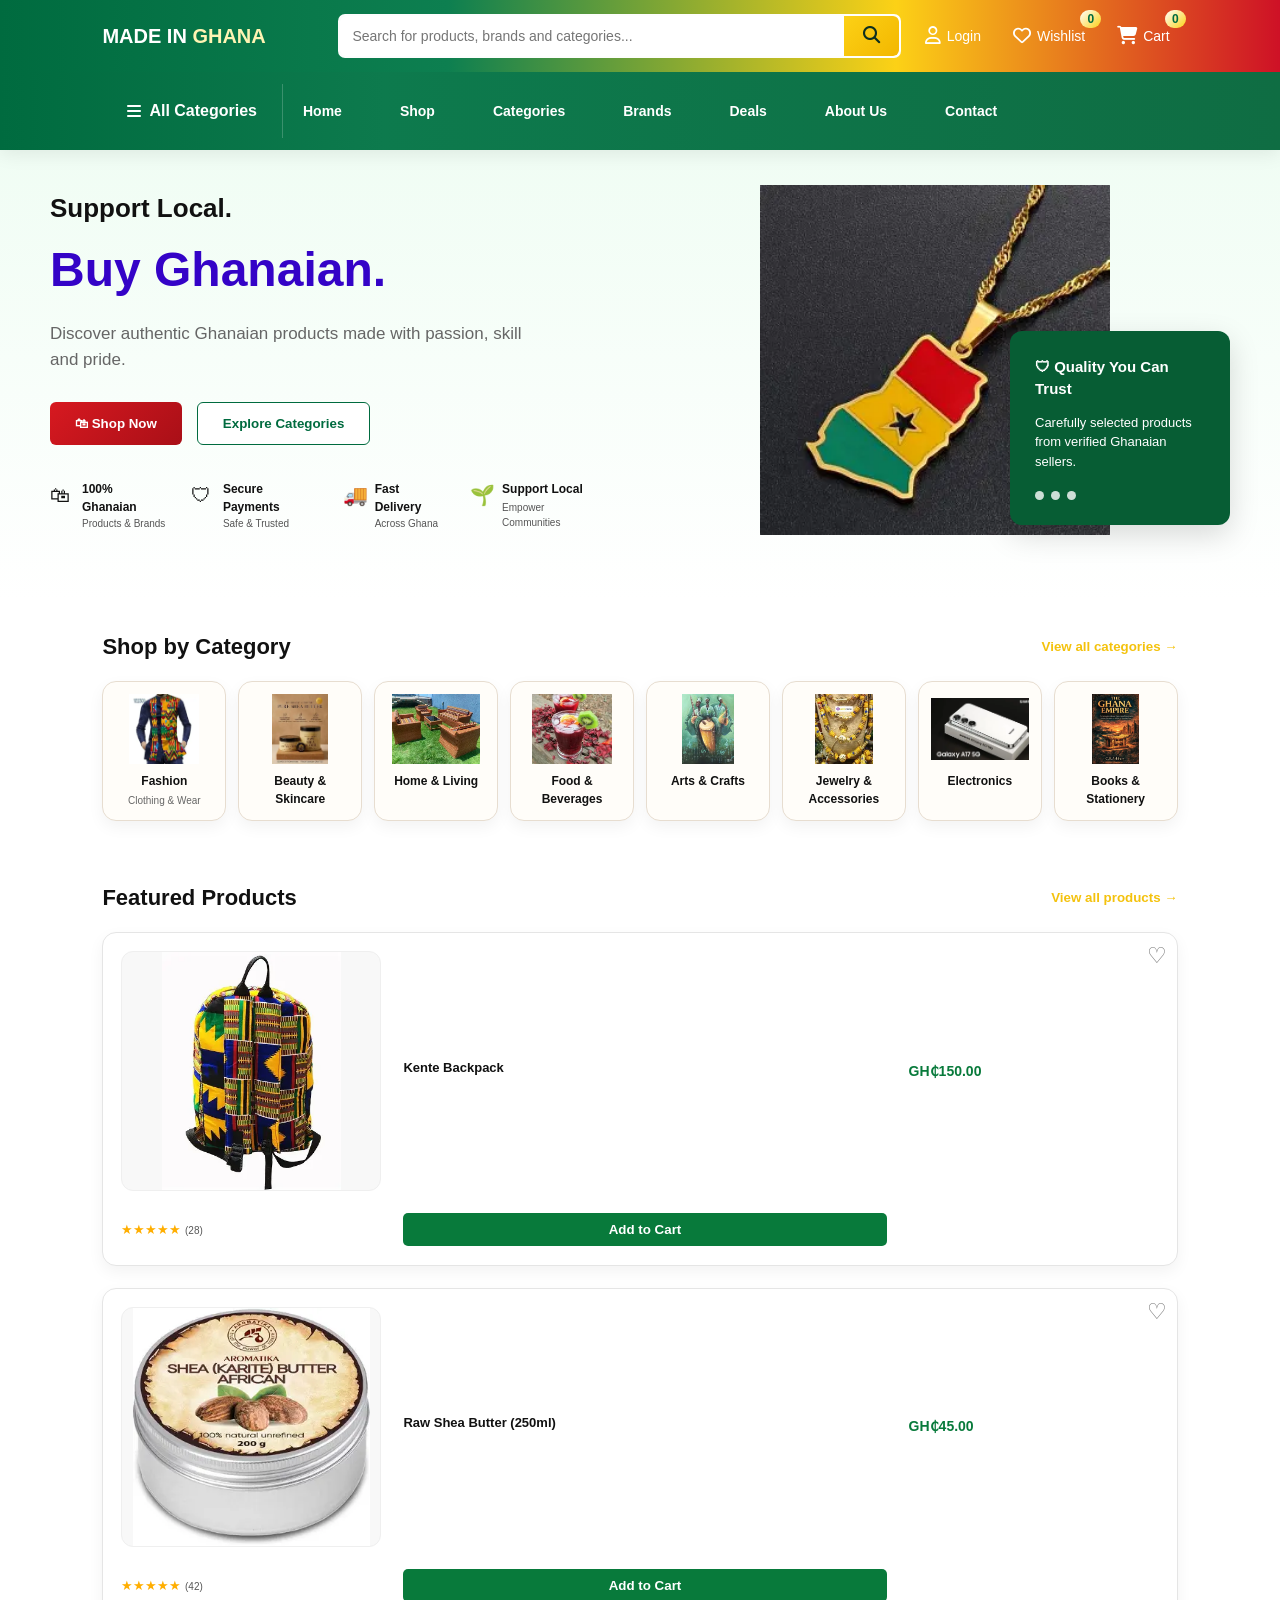
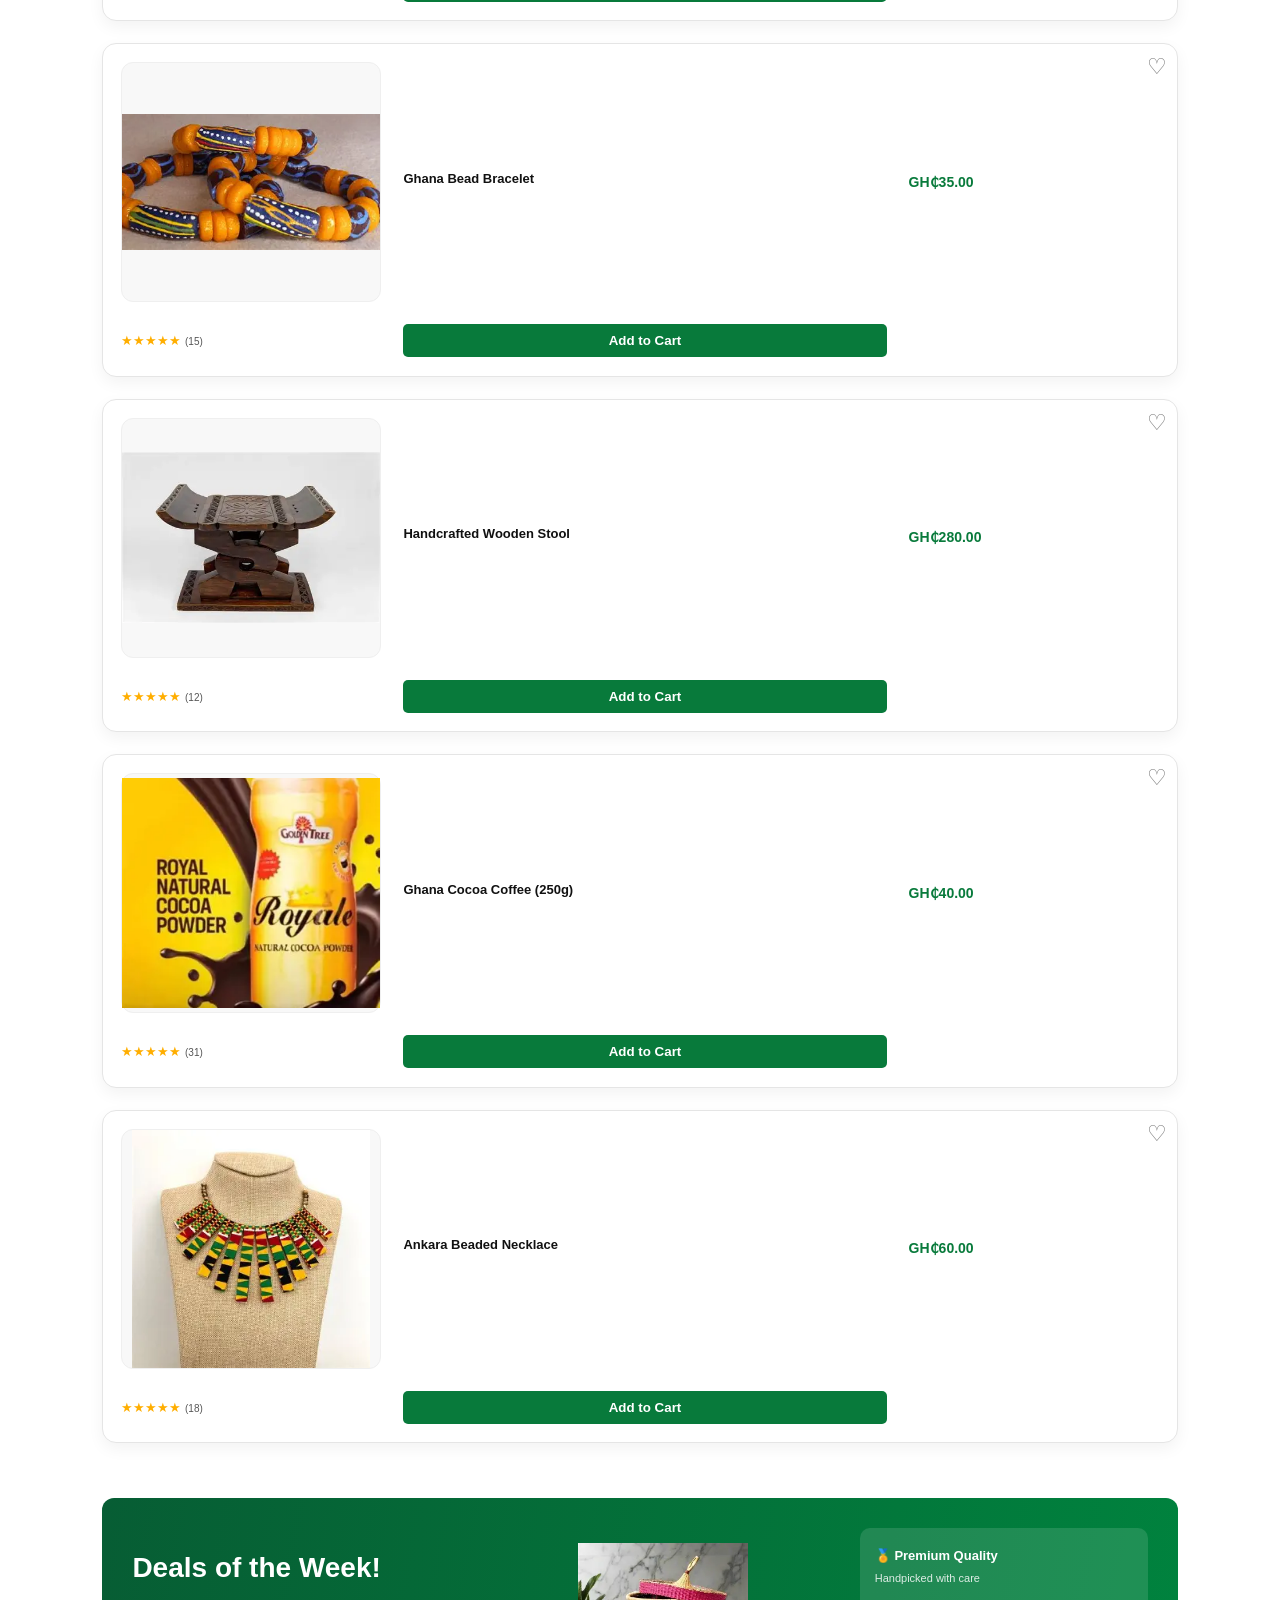
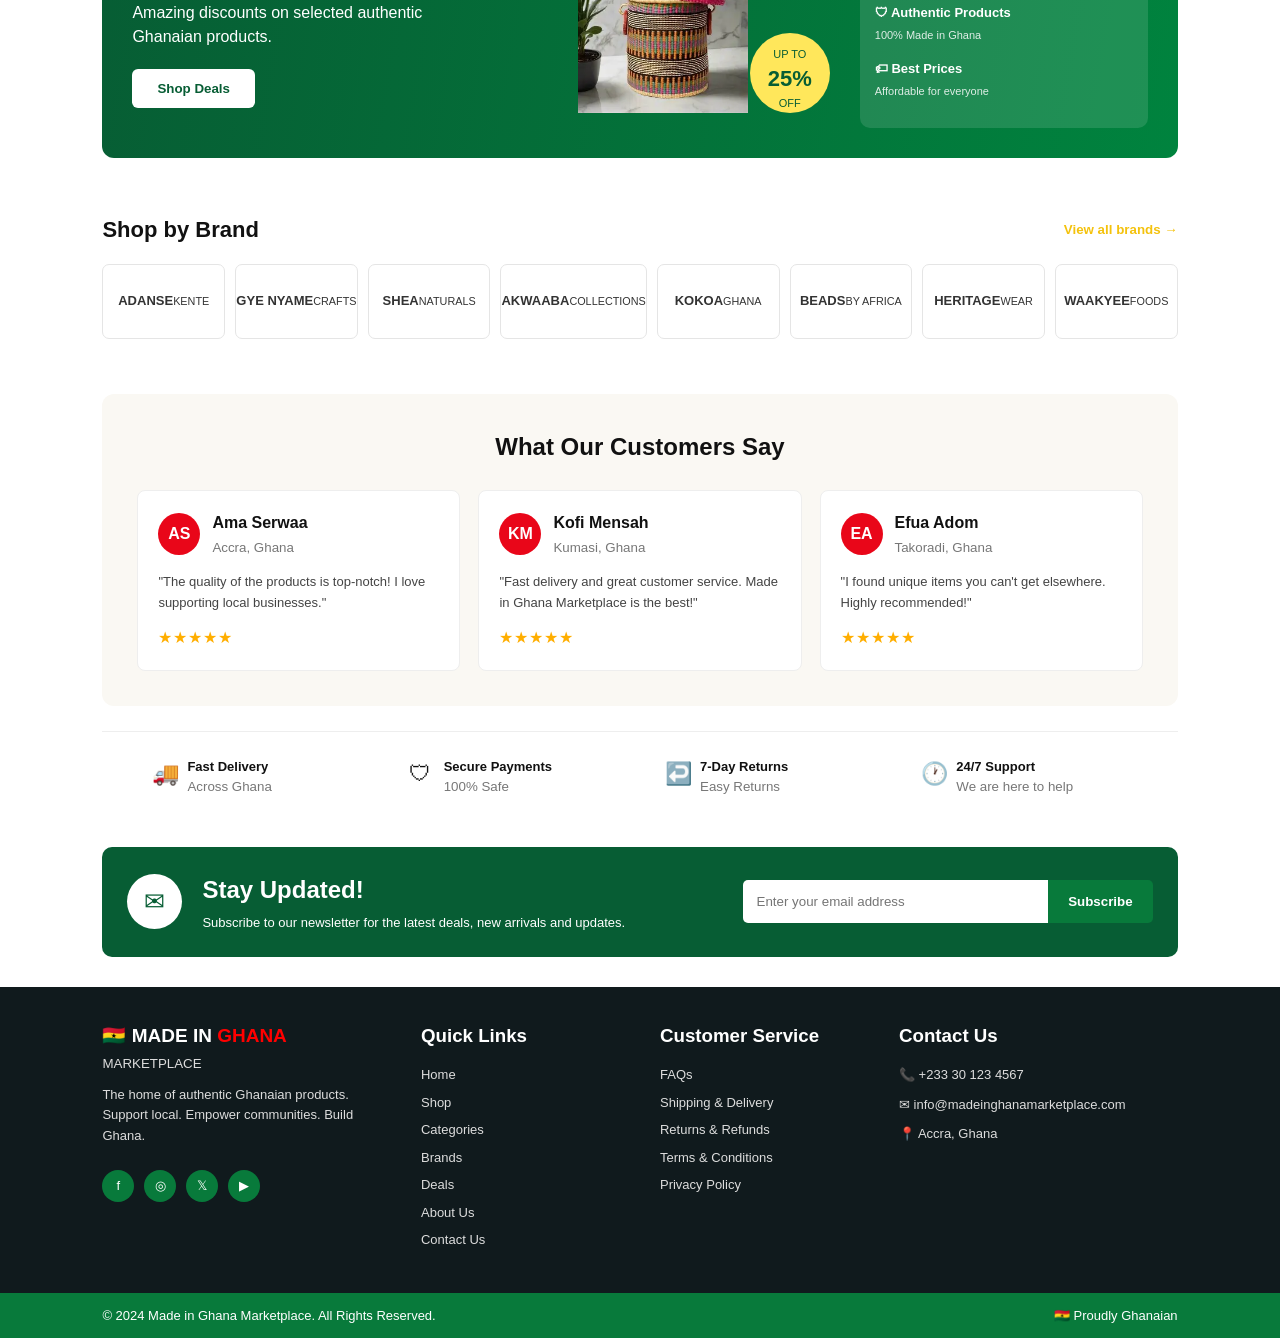
<file: index.html>
<!DOCTYPE html>
<html lang="en">
<head>
    <meta charset="UTF-8">
    <meta name="viewport" content="width=device-width, initial-scale=1.0">
    <title>Made in Ghana Marketplace</title>

    <link rel="stylesheet" href="style.css">

    <!-- Font Awesome -->
    <link rel="stylesheet"
        href="https://cdnjs.cloudflare.com/ajax/libs/font-awesome/6.5.2/css/all.min.css">

    <!-- Icons -->
    <a href="shop.html"></a>
          
</head>

<body>

    <!-- TOP NAVIGATION -->
    <header class="header">
        <div class="top-nav">

            <!-- LOGO -->
            <div class="logo">
                

                <div class="logo-text">
                    <h1>MADE IN <span>GHANA</span></h1>

                </div>
            </div>


            <!-- SEARCH BAR -->
            <div class="search-box">
                <input
                    type="text"
                    placeholder="Search for products, brands and categories..."
                >

                <button>
                    <i class="fa-solid fa-magnifying-glass"></i>
                </button>
            </div>


            <!-- RIGHT SIDE -->
            <div class="nav-actions">

                <a href="#">
                    <i class="fa-regular fa-user"></i>
                    <span>Login</span>
                </a>

                <a href="#" class="icon-link">
                    <i class="fa-regular fa-heart"></i>
                    <span>Wishlist</span>
                    <b>0</b>
                </a>

                <a href="cart.html" class="icon-link">
                    <i class="fa-solid fa-cart-shopping"></i>
                    <span>Cart</span>
                    <b>0</b>
                </a>

            </div>

        </div>


        <!-- GREEN NAVIGATION BAR -->
        <nav class="main-nav">

            <!-- ALL CATEGORIES -->
            <div class="categories">
                <i class="fa-solid fa-bars"></i>
                <span>All Categories</span>
            </div>


            <!-- MENU -->
            <ul class="nav-menu">

                <li>
                    <a href="index.html">Home</a>
                </li>

                <li>
                    <a href="shop.html">Shop</a>
                </li>

                <li>
                    <a href="categories.html">Categories</a>
                </li>

                <li>
                    <a href="brands.html">Brands</a>
                </li>

                <li>
                    <a href="deals.html">Deals</a>
                </li>

                <li>
                    <a href="about.html">About Us</a>
                </li>

                <li>
                    <a href="contact.html">Contact</a>
                </li>

            </ul>


            <!-- GHANA TEXT -->
            <div class="ghana-pride">
                <span></span>
                
            </div>

        </nav>

    </header>

    <script src="script.js"></script>

<!-- ================= HERO SECTION ================= -->
<section class="hero">
    <div class="hero-content">
        <h1>Support Local.</h1>
        <h2>Buy Ghanaian.</h2>

        <p>
            Discover authentic Ghanaian products made
            with passion, skill and pride.
        </p>

        <div class="hero-buttons">
            <button class="btn-primary" onclick="shopNow()">
                🛍 Shop Now
            </button>

            <button class="btn-secondary" onclick="exploreCategories()">
                Explore Categories
            </button>
        </div>

        <div class="trust-items">
            <div>
                <span>🛍</span>
                <strong>100% Ghanaian</strong>
                <small>Products & Brands</small>
            </div>

            <div>
                <span>🛡</span>
                <strong>Secure Payments</strong>
                <small>Safe & Trusted</small>
            </div>

            <div>
                <span>🚚</span>
                <strong>Fast Delivery</strong>
                <small>Across Ghana</small>
            </div>

            <div>
                <span>🌱</span>
                <strong>Support Local</strong>
                <small>Empower Communities</small>
            </div>
        </div>
    </div>

    <div class="hero-image">
        <img src="ghana n.webp" alt="Ghanaian Products">

        <div class="quality-box">
            <h3>🛡 Quality You Can Trust</h3>
            <p>
                Carefully selected products from
                verified Ghanaian sellers.
            </p>

            <div class="dots">
                <span></span>
                <span></span>
                <span></span>
            </div>
        </div>
    </div>
</section>


<!-- ================= CATEGORIES ================= -->
<section class="section">
    <div class="section-heading">
        <h2>Shop by Category</h2>

        <button onclick="viewCategories()">
            View all categories →
        </button>
    </div>

    <div class="category-grid">

        <div class="category-card" onclick="openCategory('Fashion')">
            <img src="kente cloth.webp" alt="Fashion">
            <h3>Fashion</h3>
            <p>Clothing & Wear</p>
        </div>

        <div class="category-card" onclick="openCategory('Beauty')">
            <img src="skin care.webp" alt="Beauty">
            <h3>Beauty & Skincare</h3>
        </div>

        <div class="category-card" onclick="openCategory('Home')">
            <img src="furniture.webp" alt="Home">
            <h3>Home & Living</h3>
        </div>

        <div class="category-card" onclick="openCategory('Food')">
            <img src="sobolo.webp" alt="Food">
            <h3>Food & Beverages</h3>
        </div>

        <div class="category-card" onclick="openCategory('Arts')">
            <img src="arts.webp" alt="Arts">
            <h3>Arts & Crafts</h3>
        </div>

        <div class="category-card" onclick="openCategory('Jewelry')">
            <img src="jewelery.webp" alt="Jewelry">
            <h3>Jewelry & Accessories</h3>
        </div>

        <div class="category-card" onclick="openCategory('Electronics')">
            <img src="samsung.webp" alt="Electronics">
            <h3>Electronics</h3>
        </div>

        <div class="category-card" onclick="openCategory('Books')">
            <img src="g stoy.webp" alt="Books">
            <h3>Books & Stationery</h3>
        </div>

    </div>
</section>


<!-- ================= FEATURED PRODUCTS ================= -->
<section class="section">
    <div class="section-heading">
        <h2>Featured Products</h2>

        <button onclick="viewProducts()">
            View all products →
        </button>
    </div>

    <div class="product-grid">

        <!-- Product 1 -->
        <div class="product-card">
            <button class="heart" onclick="addWishlist(this)">♡</button>

            <div class="product-image">
                <img src="kente bag.webp" alt="Kente Backpack">
            </div>

            <h3>Kente Backpack</h3>
            <p class="price">GH₵150.00</p>

            <div class="rating">
                ★★★★★ <span>(28)</span>
            </div>

            <button class="cart-btn" onclick="addToCart('Kente Backpack', 150)">
                Add to Cart
            </button>
        </div>


        <!-- Product 2 -->
        <div class="product-card">
            <button class="heart" onclick="addWishlist(this)">♡</button>

            <div class="product-image">
                <img src="shea butter.webp" alt="Raw Shea Butter">
            </div>

            <h3>Raw Shea Butter (250ml)</h3>
            <p class="price">GH₵45.00</p>

            <div class="rating">
                ★★★★★ <span>(42)</span>
            </div>

            <button class="cart-btn" onclick="addToCart('Raw Shea Butter', 45)">
                Add to Cart
            </button>
        </div>


        <!-- Product 3 -->
        <div class="product-card">
            <button class="heart" onclick="addWishlist(this)">♡</button>

            <div class="product-image">
                <img src="bracelets.webp" alt="Ghana Bead Bracelet">
            </div>

            <h3>Ghana Bead Bracelet</h3>
            <p class="price">GH₵35.00</p>

            <div class="rating">
                ★★★★★ <span>(15)</span>
            </div>

            <button class="cart-btn" onclick="addToCart('Ghana Bead Bracelet', 35)">
                Add to Cart
            </button>
        </div>


        <!-- Product 4 -->
        <div class="product-card">
            <button class="heart" onclick="addWishlist(this)">♡</button>

            <div class="product-image">
                <img src="stool.webp" alt="Wooden Stool">
            </div>

            <h3>Handcrafted Wooden Stool</h3>
            <p class="price">GH₵280.00</p>

            <div class="rating">
                ★★★★★ <span>(12)</span>
            </div>

            <button class="cart-btn" onclick="addToCart('Wooden Stool', 280)">
                Add to Cart
            </button>
        </div>


        <!-- Product 5 -->
        <div class="product-card">
            <button class="heart" onclick="addWishlist(this)">♡</button>

            <div class="product-image">
                <img src="cocoa.webp" alt="Ghana Cocoa Coffee">
            </div>

            <h3>Ghana Cocoa Coffee (250g)</h3>
            <p class="price">GH₵40.00</p>

            <div class="rating">
                ★★★★★ <span>(31)</span>
            </div>

            <button class="cart-btn" onclick="addToCart('Ghana Cocoa Coffee', 40)">
                Add to Cart
            </button>
        </div>


        <!-- Product 6 -->
        <div class="product-card">
            <button class="heart" onclick="addWishlist(this)">♡</button>

            <div class="product-image">
                <img src="an neck.webp" alt="Ankara Necklace">
            </div>

            <h3>Ankara Beaded Necklace</h3>
            <p class="price">GH₵60.00</p>

            <div class="rating">
                ★★★★★ <span>(18)</span>
            </div>

            <button class="cart-btn" onclick="addToCart('Ankara Necklace', 60)">
                Add to Cart
            </button>
        </div>

    </div>
</section>


<!-- ================= DEALS ================= -->
<section class="deals">
    <div class="deals-content">
        <h2>Deals of the Week!</h2>

        <p>
            Amazing discounts on selected
            authentic Ghanaian products.
        </p>

        <button onclick="shopDeals()">Shop Deals</button>
    </div>

    <div class="deal-product">
        <img src="basket.webp" alt="Ghanaian Basket">
        <span>UP TO<br><strong>25%</strong><br>OFF</span>
    </div>

    <div class="deal-benefits">
        <div>
            <b>🏅 Premium Quality</b>
            <p>Handpicked with care</p>
        </div>

        <div>
            <b>🛡 Authentic Products</b>
            <p>100% Made in Ghana</p>
        </div>

        <div>
            <b>🏷 Best Prices</b>
            <p>Affordable for everyone</p>
        </div>
    </div>
</section>


<!-- ================= BRANDS ================= -->
<section class="section">
    <div class="section-heading">
        <h2>Shop by Brand</h2>

        <button onclick="viewBrands()">
            View all brands →
        </button>
    </div>

    <div class="brands">

        <div>ADANSE<br><small>KENTE</small></div>

        <div>GYE NYAME<br><small>CRAFTS</small></div>

        <div>SHEA<br><small>NATURALS</small></div>

        <div>AKWAABA<br><small>COLLECTIONS</small></div>

        <div>KOKOA<br><small>GHANA</small></div>

        <div>BEADS<br><small>BY AFRICA</small></div>

        <div>HERITAGE<br><small>WEAR</small></div>

        <div>WAAKYEE<br><small>FOODS</small></div>

    </div>
</section>


<!-- ================= TESTIMONIALS ================= -->
<section class="testimonials">
    <h2>What Our Customers Say</h2>

    <div class="testimonial-grid">

        <div class="testimonial">
            <div class="customer">
                <div class="avatar">AS</div>

                <div>
                    <strong>Ama Serwaa</strong>
                    <small>Accra, Ghana</small>
                </div>
            </div>

            <p>
                "The quality of the products is top-notch!
                I love supporting local businesses."
            </p>

            <div class="stars">★★★★★</div>
        </div>


        <div class="testimonial">
            <div class="customer">
                <div class="avatar">KM</div>

                <div>
                    <strong>Kofi Mensah</strong>
                    <small>Kumasi, Ghana</small>
                </div>
            </div>

            <p>
                "Fast delivery and great customer service.
                Made in Ghana Marketplace is the best!"
            </p>

            <div class="stars">★★★★★</div>
        </div>


        <div class="testimonial">
            <div class="customer">
                <div class="avatar">EA</div>

                <div>
                    <strong>Efua Adom</strong>
                    <small>Takoradi, Ghana</small>
                </div>
            </div>

            <p>
                "I found unique items you can't get elsewhere.
                Highly recommended!"
            </p>

            <div class="stars">★★★★★</div>
        </div>

    </div>
</section>


<!-- ================= SERVICES ================= -->
<section class="services">

    <div>
        <span>🚚</span>
        <strong>Fast Delivery</strong>
        <small>Across Ghana</small>
    </div>

    <div>
        <span>🛡</span>
        <strong>Secure Payments</strong>
        <small>100% Safe</small>
    </div>

    <div>
        <span>↩️</span>
        <strong>7-Day Returns</strong>
        <small>Easy Returns</small>
    </div>

    <div>
        <span>🕐</span>
        <strong>24/7 Support</strong>
        <small>We are here to help</small>
    </div>

</section>


<!-- ================= NEWSLETTER ================= -->
<section class="newsletter">

    <div class="newsletter-icon">
        ✉
    </div>

    <div class="newsletter-text">
        <h2>Stay Updated!</h2>

        <p>
            Subscribe to our newsletter for the latest deals,
            new arrivals and updates.
        </p>
    </div>

    <form onsubmit="subscribe(event)">
        <input
            type="email"
            id="email"
            placeholder="Enter your email address"
            required
        >

        <button type="submit">Subscribe</button>
    </form>

</section>


<!-- ================= FOOTER ================= -->
<footer>

    <div class="footer-container">

        <div class="footer-about">
            <h2>🇬🇭 MADE IN <span>GHANA</span></h2>
            <small>MARKETPLACE</small>

            <p>
                The home of authentic Ghanaian products.
                Support local. Empower communities.
                Build Ghana.
            </p>

            <div class="socials">
                <a href="#">f</a>
                <a href="#">◎</a>
                <a href="#">𝕏</a>
                <a href="#">▶</a>
            </div>
        </div>


        <div>
            <h3>Quick Links</h3>
            <a href="#">Home</a>
            <a href="#">Shop</a>
            <a href="#">Categories</a>
            <a href="#">Brands</a>
            <a href="#">Deals</a>
            <a href="#">About Us</a>
            <a href="#">Contact Us</a>
        </div>


        <div>
            <h3>Customer Service</h3>
            <a href="#">FAQs</a>
            <a href="#">Shipping & Delivery</a>
            <a href="#">Returns & Refunds</a>
            <a href="#">Terms & Conditions</a>
            <a href="#">Privacy Policy</a>
        </div>


        <div>
            <h3>Contact Us</h3>
            <p>📞 +233 30 123 4567</p>
            <p>✉ info@madeinghanamarketplace.com</p>
            <p>📍 Accra, Ghana</p>
        </div>

    </div>

    <div class="copyright">
        © 2024 Made in Ghana Marketplace. All Rights Reserved.
        <span>🇬🇭 Proudly Ghanaian</span>
    </div>

</footer>
</file>
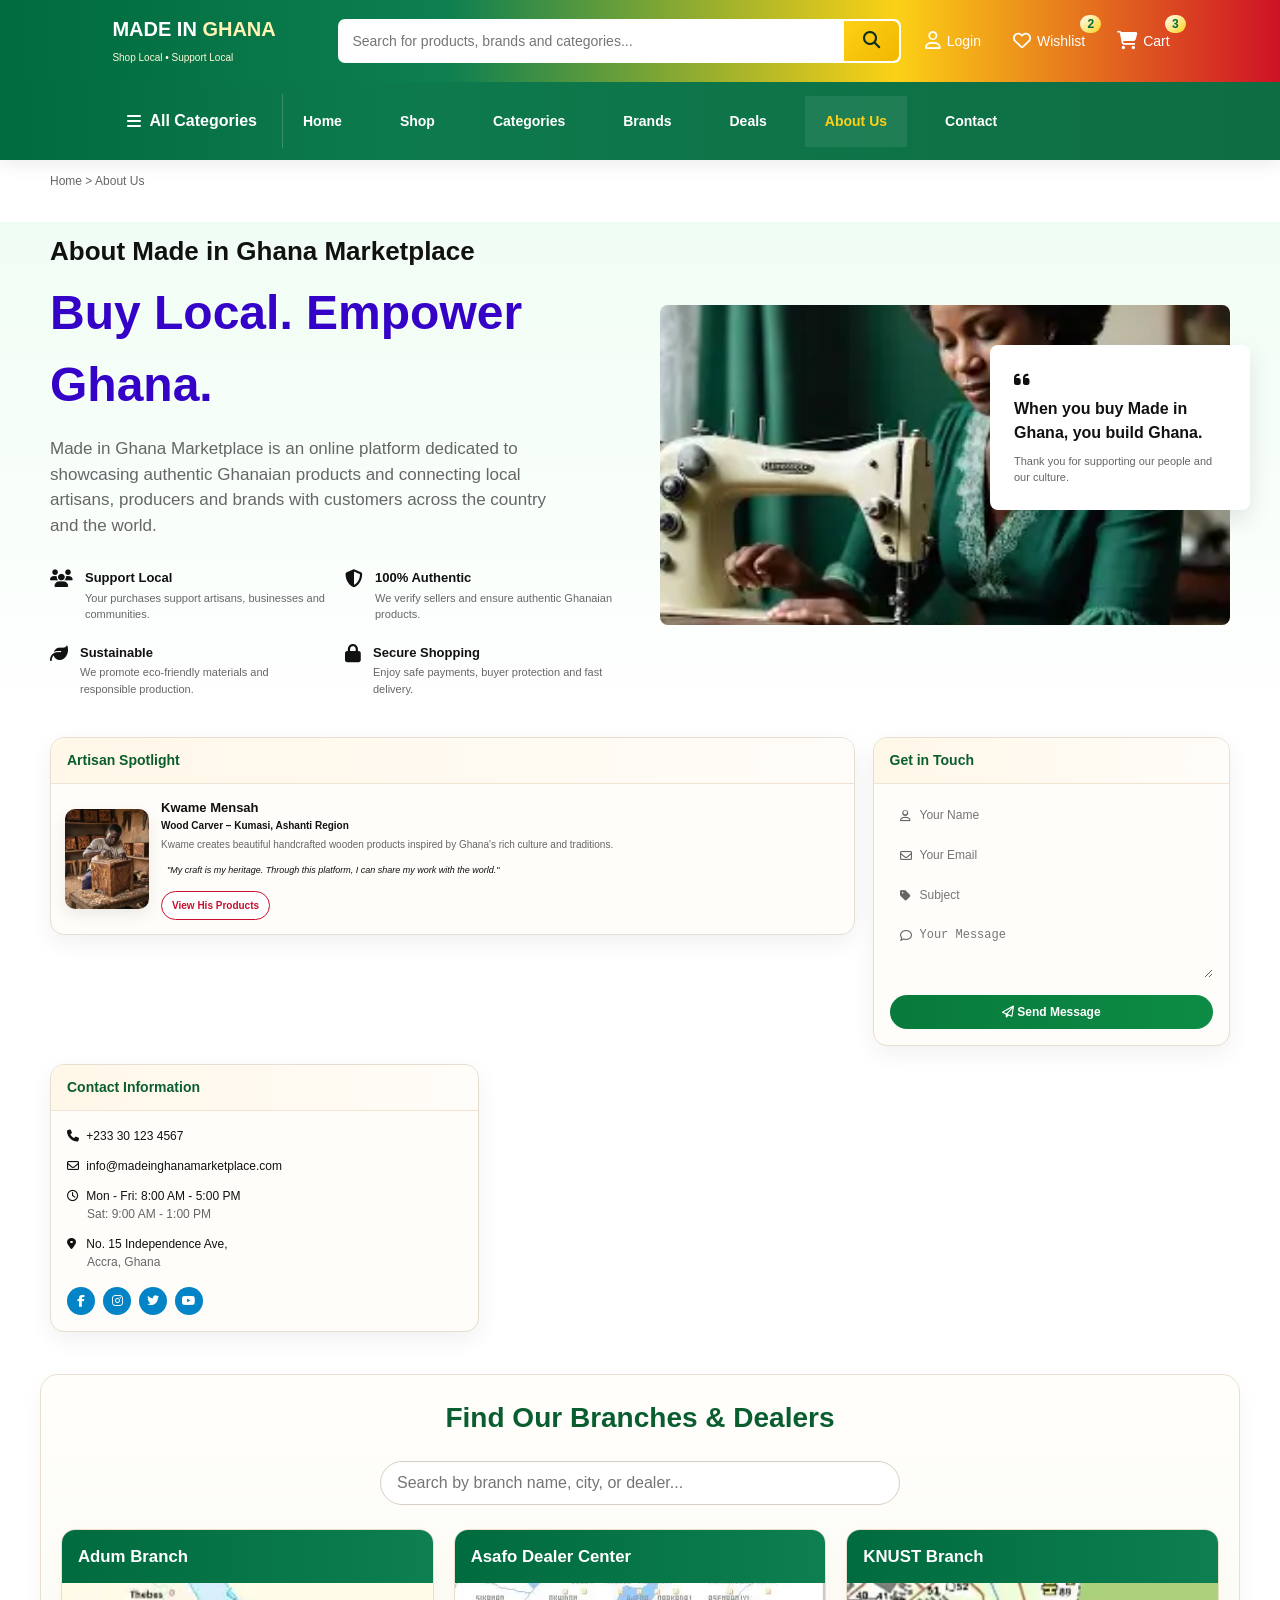
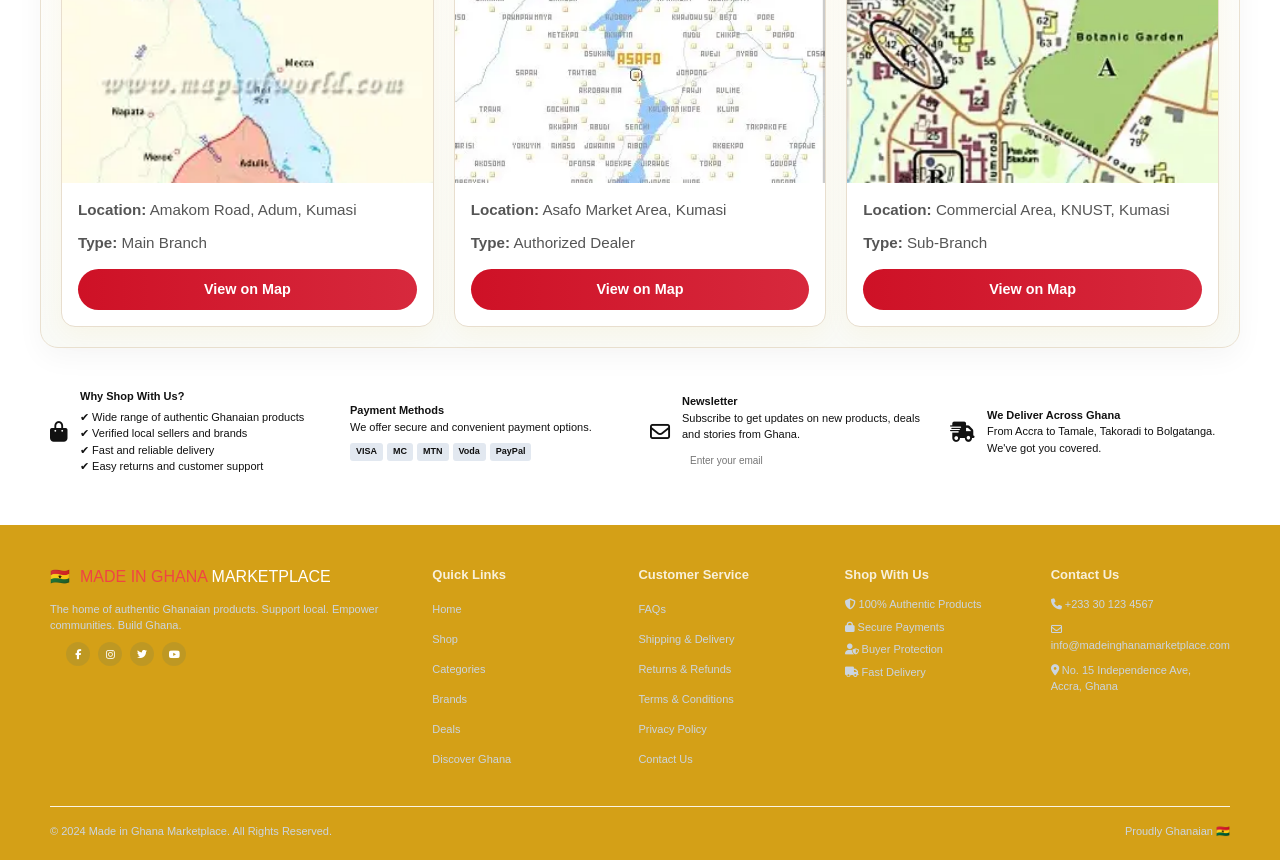
<file: about.html>
<!DOCTYPE html>
<html lang="en">
<head>
  <meta charset="UTF-8">
  <meta name="viewport" content="width=device-width, initial-scale=1.0">
  <title>About Us - Made in Ghana Marketplace</title>
  <link rel="stylesheet" href="style.css">
  <!-- Font Awesome for Icons -->
  <link rel="stylesheet" href="https://cdnjs.cloudflare.com/ajax/libs/font-awesome/6.4.0/css/all.min.css">
</head>
<body>

  <header class="header">
    <div class="top-nav">
      <div class="logo">
        <div class="logo-icon"></div>
        <div class="logo-text">
          <h1>MADE IN <span>GHANA</span></h1>
          <small>Shop Local • Support Local</small>
        </div>
      </div>

      <div class="search-box">
        <input type="text" placeholder="Search for products, brands and categories...">
        <button><i class="fa-solid fa-magnifying-glass"></i></button>
      </div>

      <div class="nav-actions">
        <a href="#"><i class="fa-regular fa-user"></i><span>Login</span></a>
        <a href="#" class="icon-link"><i class="fa-regular fa-heart"></i><span>Wishlist</span><b>2</b></a>
        <a href="cart.html" class="icon-link"><i class="fa-solid fa-cart-shopping"></i><span>Cart</span><b>3</b></a>
      </div>
    </div>

    <nav class="main-nav">
      <div class="categories">
        <i class="fa-solid fa-bars"></i>
        <span>All Categories</span>
      </div>

      <ul class="nav-menu">
        <li><a href="index.html">Home</a></li>
        <li><a href="shop.html">Shop</a></li>
        <li><a href="categories.html">Categories</a></li>
        <li><a href="brands.html">Brands</a></li>
        <li><a href="deals.html">Deals</a></li>
        <li><a href="about.html" class="active">About Us</a></li>
        <li><a href="contact.html">Contact</a></li>
      </ul>
    </nav>
  </header>

  <!-- Breadcrumb -->
  <div class="breadcrumb">
    <a href="#">Home</a> &gt; <span>About Us</span>
  </div>

  <!-- Hero Section -->
  <section class="hero">
    <div class="hero-content">
      <h1>About Made in Ghana Marketplace</h1>
      <h2 class="subheading">Buy Local. Empower Ghana.</h2>
      <p>Made in Ghana Marketplace is an online platform dedicated to showcasing authentic Ghanaian products and connecting local artisans, producers and brands with customers across the country and the world.</p>
      
      <div class="value-props">
        <div class="prop-item">
          <i class="fa-solid fa-users"></i>
          <div>
            <strong>Support Local</strong>
            <p>Your purchases support artisans, businesses and communities.</p>
          </div>
        </div>
        <div class="prop-item">
          <i class="fa-solid fa-shield-halved"></i>
          <div>
            <strong>100% Authentic</strong>
            <p>We verify sellers and ensure authentic Ghanaian products.</p>
          </div>
        </div>
        <div class="prop-item">
          <i class="fa-solid fa-leaf"></i>
          <div>
            <strong>Sustainable</strong>
            <p>We promote eco-friendly materials and responsible production.</p>
          </div>
        </div>
        <div class="prop-item">
          <i class="fa-solid fa-lock"></i>
          <div>
            <strong>Secure Shopping</strong>
            <p>Enjoy safe payments, buyer protection and fast delivery.</p>
          </div>
        </div>
      </div>
    </div>

    <div class="hero-image-container">
      <img src="seam.webp" alt="Tailor working on Ghanaian fabric">
      <div class="quote-card">
        <i class="fa-solid fa-quote-left quote-icon"></i>
        <h3>When you buy Made in Ghana, you build Ghana.</h3>
        <p>Thank you for supporting our people and our culture.</p>
      </div>
    </div>
  </section>

  <!-- Grid Section (Artisan, Form, Contact, Map) -->
  <section class="grid-container">
    <!-- Artisan Spotlight -->
    <div class="card spotlight-card">
      <div class="card-header">Artisan Spotlight</div>
      <div class="spotlight-body">
        <img src="carver.webp" alt="Kwame Mensah">
        <div class="spotlight-info">
          <h3>Kwame Mensah</h3>
          <p class="role">Wood Carver – Kumasi, Ashanti Region</p>
          <p class="description">Kwame creates beautiful handcrafted wooden products inspired by Ghana's rich culture and traditions.</p>
          <blockquote class="quote-box">
            "My craft is my heritage. Through this platform, I can share my work with the world."
          </blockquote>
          <a href="#" class="btn-outline">View His Products</a>
        </div>
      </div>
    </div>

    <!-- Get in Touch Form -->
    <div class="card">
      <div class="card-header">Get in Touch</div>
      <form class="contact-form">
        <div class="input-icon">
          <i class="fa-regular fa-user"></i>
          <input type="text" placeholder="Your Name" required>
        </div>
        <div class="input-icon">
          <i class="fa-regular fa-envelope"></i>
          <input type="email" placeholder="Your Email" required>
        </div>
        <div class="input-icon">
          <i class="fa-solid fa-tag"></i>
          <input type="text" placeholder="Subject" required>
        </div>
        <div class="input-icon textarea-icon">
          <i class="fa-regular fa-comment"></i>
          <textarea placeholder="Your Message" rows="3" required></textarea>
        </div>
        <button type="submit" class="btn-submit"><i class="fa-regular fa-paper-plane"></i> Send Message</button>
      </form>
    </div>

    <!-- Contact Information -->
    <div class="card">
      <div class="card-header">Contact Information</div>
      <div class="info-list">
        <p><i class="fa-solid fa-phone"></i> +233 30 123 4567</p>
        <p><i class="fa-regular fa-envelope"></i> info@madeinghanamarketplace.com</p>
        <p><i class="fa-regular fa-clock"></i> Mon - Fri: 8:00 AM - 5:00 PM<br><span class="indent">Sat: 9:00 AM - 1:00 PM</span></p>
        <p><i class="fa-solid fa-location-dot"></i> No. 15 Independence Ave,<br><span class="indent">Accra, Ghana</span></p>
      </div>
      <div class="social-links">
        <a href="#" class="social-btn facebook"><i class="fa-brands fa-facebook-f"></i></a>
        <a href="#" class="social-btn instagram"><i class="fa-brands fa-instagram"></i></a>
        <a href="#" class="social-btn twitter"><i class="fa-brands fa-twitter"></i></a>
        <a href="#" class="social-btn youtube"><i class="fa-brands fa-youtube"></i></a>
      </div>
    </div>
  </section>

  <section class="branches-section">
  <h2>Find Our Branches & Dealers</h2>
  
  <!-- Search and Filter Bar -->
  <div class="search-container">
    <input type="text" id="searchInput" placeholder="Search by branch name, city, or dealer..." onkeyup="filterBranches()">
  </div>

  <!-- Cards Grid -->
  <div class="branches-grid" id="branchesGrid">
    
    <!-- Branch 1 -->
    <div class="card" data-name="adum branch kumasi central">
      <div class="card-header">Adum Branch</div>
      <div class="map-placeholder">
        <img src="adum map.webp" alt="Adum Branch Office" class="map-img">
      </div>
      <div class="card-body">
        <p class="branch-address"><strong>Location:</strong> Amakom Road, Adum, Kumasi</p>
        <p class="branch-type"><strong>Type:</strong> Main Branch</p>
        <a href="https://maps.google.com/?q=Adum,+Kumasi" target="_blank" class="direction-btn">View on Map</a>
      </div>
    </div>

    <!-- Branch 2 -->
    <div class="card" data-name="asafo dealer kumasi market">
      <div class="card-header">Asafo Dealer Center</div>
      <div class="map-placeholder">
        <img src="asafo map.webp" alt="Asafo Branch Office" class="map-img">
      </div>
      <div class="card-body">
        <p class="branch-address"><strong>Location:</strong> Asafo Market Area, Kumasi</p>
        <p class="branch-type"><strong>Type:</strong> Authorized Dealer</p>
        <a href="https://maps.google.com/?q=Asafo,+Kumasi" target="_blank" class="direction-btn">View on Map</a>
      </div>
    </div>

    <!-- Branch 3 -->
    <div class="card" data-name="knust branch university campus">
      <div class="card-header">KNUST Branch</div>
      <div class="map-placeholder">
        <img src="kn maop.webp" alt="KNUST Branch Office" class="map-img">
      </div>
      <div class="card-body">
        <p class="branch-address"><strong>Location:</strong> Commercial Area, KNUST, Kumasi</p>
        <p class="branch-type"><strong>Type:</strong> Sub-Branch</p>
        <a href="https://maps.google.com/?q=KNUST,+Kumasi" target="_blank" class="direction-btn">View on Map</a>
      </div>
    </div>

  </div>
</section>

  <!-- Features Strip -->
  <section class="features-bar">
    <div class="feature-item">
      <i class="fa-solid fa-bag-shopping feature-icon"></i>
      <div>
        <strong>Why Shop With Us?</strong>
        <ul>
          <li>✔ Wide range of authentic Ghanaian products</li>
          <li>✔ Verified local sellers and brands</li>
          <li>✔ Fast and reliable delivery</li>
          <li>✔ Easy returns and customer support</li>
        </ul>
      </div>
    </div>

    <div class="feature-item">
      <div>
        <strong>Payment Methods</strong>
        <p>We offer secure and convenient payment options.</p>
        <div class="payment-icons">
          <span class="pay-card visa">VISA</span>
          <span class="pay-card mastercard">MC</span>
          <span class="pay-card momo">MTN</span>
          <span class="pay-card vodafone">Voda</span>
          <span class="pay-card paypal">PayPal</span>
        </div>
      </div>
    </div>

    <div class="feature-item">
      <i class="fa-regular fa-envelope feature-icon"></i>
      <div>
        <strong>Newsletter</strong>
        <p>Subscribe to get updates on new products, deals and stories from Ghana.</p>
        <div class="newsletter-form">
          <input type="email" placeholder="Enter your email">
          <button>Subscribe</button>
        </div>
      </div>
    </div>

    <div class="feature-item">
      <i class="fa-solid fa-truck-fast feature-icon"></i>
      <div>
        <strong>We Deliver Across Ghana</strong>
        <p>From Accra to Tamale, Takoradi to Bolgatanga.<br>We've got you covered.</p>
      </div>
    </div>
  </section>

  <!-- Main Footer -->
  <footer class="footer">
    <div class="footer-grid">
      <div class="footer-col brand-col">
        <div class="logo">
          <span class="flag-icon">🇬🇭</span>
          <div class="logo-text light">
            <span class="brand-title">MADE IN GHANA</span>
            <span class="brand-sub">MARKETPLACE</span>
          </div>
        </div>
        <p>The home of authentic Ghanaian products. Support local. Empower communities. Build Ghana.</p>
        <div class="social-links dark">
          <a href="#"><i class="fa-brands fa-facebook-f"></i></a>
          <a href="#"><i class="fa-brands fa-instagram"></i></a>
          <a href="#"><i class="fa-brands fa-twitter"></i></a>
          <a href="#"><i class="fa-brands fa-youtube"></i></a>
        </div>
      </div>

      <div class="footer-col">
        <h4>Quick Links</h4>
        <ul>
          <li><a href="#">Home</a></li>
          <li><a href="#">Shop</a></li>
          <li><a href="#">Categories</a></li>
          <li><a href="#">Brands</a></li>
          <li><a href="#">Deals</a></li>
          <li><a href="#">Discover Ghana</a></li>
        </ul>
      </div>

      <div class="footer-col">
        <h4>Customer Service</h4>
        <ul>
          <li><a href="#">FAQs</a></li>
          <li><a href="#">Shipping & Delivery</a></li>
          <li><a href="#">Returns & Refunds</a></li>
          <li><a href="#">Terms & Conditions</a></li>
          <li><a href="#">Privacy Policy</a></li>
          <li><a href="#">Contact Us</a></li>
        </ul>
      </div>

      <div class="footer-col">
        <h4>Shop With Us</h4>
        <ul class="icon-list">
          <li><i class="fa-solid fa-shield-halved"></i> 100% Authentic Products</li>
          <li><i class="fa-solid fa-lock"></i> Secure Payments</li>
          <li><i class="fa-solid fa-user-shield"></i> Buyer Protection</li>
          <li><i class="fa-solid fa-truck"></i> Fast Delivery</li>
        </ul>
      </div>

      <div class="footer-col">
        <h4>Contact Us</h4>
        <p><i class="fa-solid fa-phone"></i> +233 30 123 4567</p>
        <p><i class="fa-regular fa-envelope"></i> info@madeinghanamarketplace.com</p>
        <p><i class="fa-solid fa-location-dot"></i> No. 15 Independence Ave,<br>Accra, Ghana</p>
      </div>
    </div>

    <div class="footer-bottom">
      <span>© 2024 Made in Ghana Marketplace. All Rights Reserved.</span>
      <span>Proudly Ghanaian 🇬🇭</span>
    </div>
  </footer>

</body>
</html>
</file>
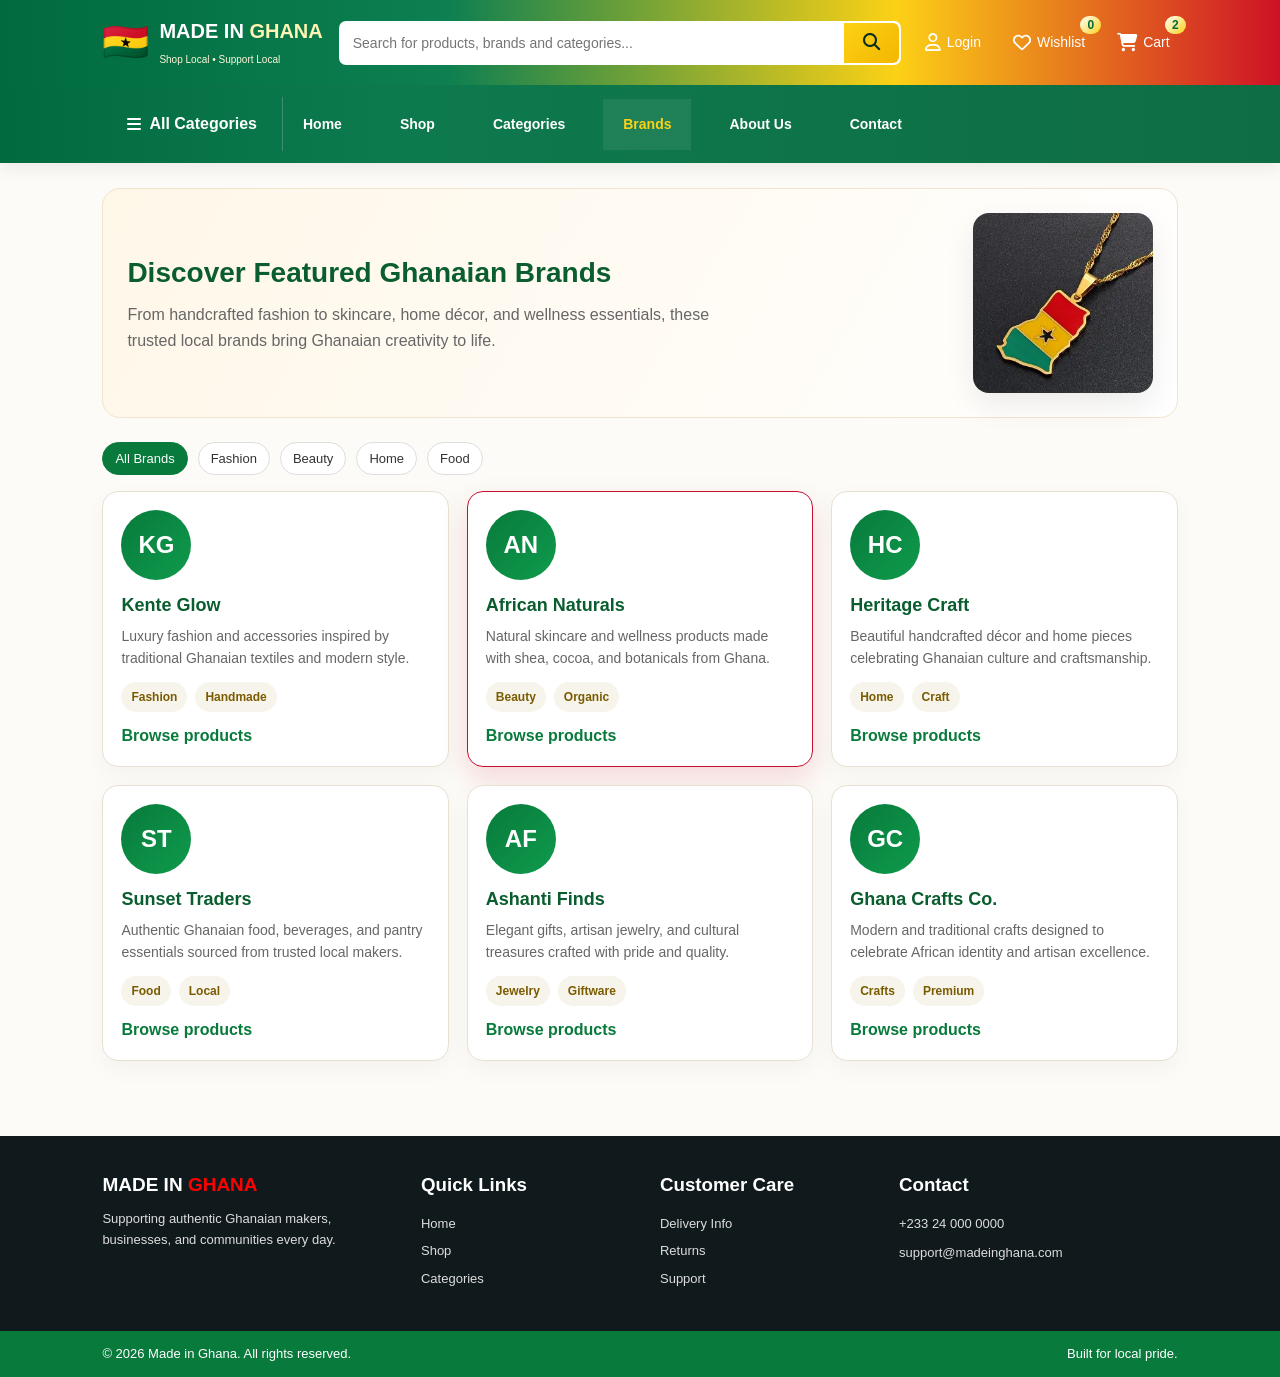
<file: brands.html>
<!DOCTYPE html>
<html lang="en">
<head>
    <meta charset="UTF-8">
    <meta name="viewport" content="width=device-width, initial-scale=1.0">
    <title>Made in Ghana | Brands</title>
    <link rel="stylesheet" href="style.css">
    <link rel="stylesheet" href="https://cdnjs.cloudflare.com/ajax/libs/font-awesome/6.5.2/css/all.min.css">
    <style>
        body {
            background: #fcfbf7;
        }

        .brands-page {
            padding: 25px 8% 45px;
        }

        .brands-hero {
            background: linear-gradient(120deg, #fff7e8 0%, #ffffff 100%);
            border: 1px solid #f0e4cc;
            border-radius: 18px;
            padding: 24px;
            display: flex;
            justify-content: space-between;
            align-items: center;
            gap: 20px;
            margin-bottom: 24px;
        }

        .brands-hero h1 {
            font-size: 28px;
            color: #0a5d2f;
            margin-bottom: 8px;
        }

        .brands-hero p {
            color: #666;
            line-height: 1.6;
            max-width: 620px;
        }

        .brands-hero img {
            width: 180px;
            height: 180px;
            border-radius: 16px;
            object-fit: cover;
            box-shadow: 0 12px 30px rgba(0,0,0,0.08);
        }

        .brands-grid {
            display: grid;
            grid-template-columns: repeat(3, 1fr);
            gap: 18px;
        }

        .brand-card {
            background: #fff;
            border: 1px solid #e8e1d2;
            border-radius: 16px;
            padding: 18px;
            box-shadow: 0 8px 24px rgba(0,0,0,0.04);
        }

        .brand-logo {
            width: 70px;
            height: 70px;
            border-radius: 50%;
            background: linear-gradient(135deg, #087a3b, #0f9b4d);
            color: white;
            display: flex;
            align-items: center;
            justify-content: center;
            font-size: 24px;
            font-weight: 700;
            margin-bottom: 12px;
        }

        .brand-card h3 {
            font-size: 18px;
            color: #0a5d2f;
            margin-bottom: 6px;
        }

        .brand-card p {
            font-size: 14px;
            color: #666;
            line-height: 1.6;
            margin-bottom: 12px;
        }

        .brand-meta {
            display: flex;
            flex-wrap: wrap;
            gap: 8px;
            margin-bottom: 12px;
        }

        .brand-meta span {
            background: #f7f4eb;
            color: #7a5b00;
            padding: 6px 10px;
            border-radius: 999px;
            font-size: 12px;
            font-weight: 600;
        }

        .brand-card a {
            color: #087a3b;
            font-weight: 700;
            text-decoration: none;
        }

        .brand-card a:hover {
            text-decoration: underline;
        }

        .brand-card.is-featured {
            border-color: #c8102e;
            box-shadow: 0 12px 28px rgba(200,16,46,0.15);
        }

        .filter-bar {
            display: flex;
            gap: 10px;
            flex-wrap: wrap;
            margin-bottom: 16px;
        }

        .filter-btn {
            border: 1px solid #ddd;
            background: #fff;
            color: #333;
            padding: 8px 12px;
            border-radius: 999px;
            cursor: pointer;
            font-size: 13px;
        }

        .filter-btn.active {
            background: #087a3b;
            color: white;
            border-color: #087a3b;
        }

        @media (max-width: 900px) {
            .brands-grid {
                grid-template-columns: repeat(2, 1fr);
            }
        }

        @media (max-width: 700px) {
            .brands-hero {
                flex-direction: column;
                align-items: flex-start;
            }

            .brands-hero img {
                width: 100%;
                height: 180px;
            }

            .brands-grid {
                grid-template-columns: 1fr;
            }
        }
    </style>
</head>
<body>
    <header class="header">
        <div class="top-nav">
            <div class="logo">
                <div class="logo-icon">🇬🇭</div>
                <div class="logo-text">
                    <h1>MADE IN <span>GHANA</span></h1>
                    <small>Shop Local • Support Local</small>
                </div>
            </div>

            <div class="search-box">
                <input type="text" placeholder="Search for products, brands and categories...">
                <button><i class="fa-solid fa-magnifying-glass"></i></button>
            </div>

            <div class="nav-actions">
                <a href="login.html"><i class="fa-regular fa-user"></i><span>Login</span></a>
                <a href="#" class="icon-link"><i class="fa-regular fa-heart"></i><span>Wishlist</span><b>0</b></a>
                <a href="cart.html" class="icon-link"><i class="fa-solid fa-cart-shopping"></i><span>Cart</span><b>2</b></a>
            </div>
        </div>

        <nav class="main-nav">
            <div class="categories">
                <i class="fa-solid fa-bars"></i>
                <span>All Categories</span>
            </div>
            <ul class="nav-menu">
                <li><a href="index.html">Home</a></li>
                <li><a href="shop.html">Shop</a></li>
                <li><a href="categories.html">Categories</a></li>
                <li><a href="brands.html" class="active">Brands</a></li>
                <li><a href="about.html">About Us</a></li>
                <li><a href="contact.html">Contact</a></li>
            </ul>
        </nav>
    </header>

    <main class="brands-page">
        <section class="brands-hero">
            <div>
                <h1>Discover Featured Ghanaian Brands</h1>
                <p>From handcrafted fashion to skincare, home décor, and wellness essentials, these trusted local brands bring Ghanaian creativity to life.</p>
            </div>
            <img src="ghana n.webp" alt="Featured Ghanaian brands">
        </section>

        <section class="filter-bar">
            <button class="filter-btn active" data-filter="all">All Brands</button>
            <button class="filter-btn" data-filter="fashion">Fashion</button>
            <button class="filter-btn" data-filter="beauty">Beauty</button>
            <button class="filter-btn" data-filter="home">Home</button>
            <button class="filter-btn" data-filter="food">Food</button>
        </section>

        <section class="brands-grid">
            <div class="brand-card" data-category="fashion">
                <div class="brand-logo">KG</div>
                <h3>Kente Glow</h3>
                <p>Luxury fashion and accessories inspired by traditional Ghanaian textiles and modern style.</p>
                <div class="brand-meta">
                    <span>Fashion</span>
                    <span>Handmade</span>
                </div>
                <a href="shop.html">Browse products</a>
            </div>

            <div class="brand-card is-featured" data-category="beauty">
                <div class="brand-logo">AN</div>
                <h3>African Naturals</h3>
                <p>Natural skincare and wellness products made with shea, cocoa, and botanicals from Ghana.</p>
                <div class="brand-meta">
                    <span>Beauty</span>
                    <span>Organic</span>
                </div>
                <a href="shop.html">Browse products</a>
            </div>

            <div class="brand-card" data-category="home">
                <div class="brand-logo">HC</div>
                <h3>Heritage Craft</h3>
                <p>Beautiful handcrafted décor and home pieces celebrating Ghanaian culture and craftsmanship.</p>
                <div class="brand-meta">
                    <span>Home</span>
                    <span>Craft</span>
                </div>
                <a href="shop.html">Browse products</a>
            </div>

            <div class="brand-card" data-category="food">
                <div class="brand-logo">ST</div>
                <h3>Sunset Traders</h3>
                <p>Authentic Ghanaian food, beverages, and pantry essentials sourced from trusted local makers.</p>
                <div class="brand-meta">
                    <span>Food</span>
                    <span>Local</span>
                </div>
                <a href="shop.html">Browse products</a>
            </div>

            <div class="brand-card" data-category="jewelry">
                <div class="brand-logo">AF</div>
                <h3>Ashanti Finds</h3>
                <p>Elegant gifts, artisan jewelry, and cultural treasures crafted with pride and quality.</p>
                <div class="brand-meta">
                    <span>Jewelry</span>
                    <span>Giftware</span>
                </div>
                <a href="shop.html">Browse products</a>
            </div>

            <div class="brand-card" data-category="crafts">
                <div class="brand-logo">GC</div>
                <h3>Ghana Crafts Co.</h3>
                <p>Modern and traditional crafts designed to celebrate African identity and artisan excellence.</p>
                <div class="brand-meta">
                    <span>Crafts</span>
                    <span>Premium</span>
                </div>
                <a href="shop.html">Browse products</a>
            </div>
        </section>
    </main>

    <script>
        const filterButtons = document.querySelectorAll('.filter-btn');
        const brandCards = document.querySelectorAll('.brand-card');

        filterButtons.forEach(button => {
            button.addEventListener('click', () => {
                filterButtons.forEach(btn => btn.classList.remove('active'));
                button.classList.add('active');

                const filter = button.getAttribute('data-filter');

                brandCards.forEach(card => {
                    const category = card.getAttribute('data-category');
                    const matches = filter === 'all' || category === filter;
                    card.style.display = matches ? 'block' : 'none';
                });
            });
        });
    </script>

    <footer>
        <div class="footer-container">
            <div class="footer-about">
                <h2>MADE IN <span>GHANA</span></h2>
                <p>Supporting authentic Ghanaian makers, businesses, and communities every day.</p>
            </div>
            <div>
                <h3>Quick Links</h3>
                <a href="index.html">Home</a>
                <a href="shop.html">Shop</a>
                <a href="categories.html">Categories</a>
            </div>
            <div>
                <h3>Customer Care</h3>
                <a href="#">Delivery Info</a>
                <a href="#">Returns</a>
                <a href="#">Support</a>
            </div>
            <div>
                <h3>Contact</h3>
                <p>+233 24 000 0000</p>
                <p>support@madeinghana.com</p>
            </div>
        </div>
        <div class="copyright">
            <span>© 2026 Made in Ghana. All rights reserved.</span>
            <span>Built for local pride.</span>
        </div>
    </footer>
</body>
</html>
</file>
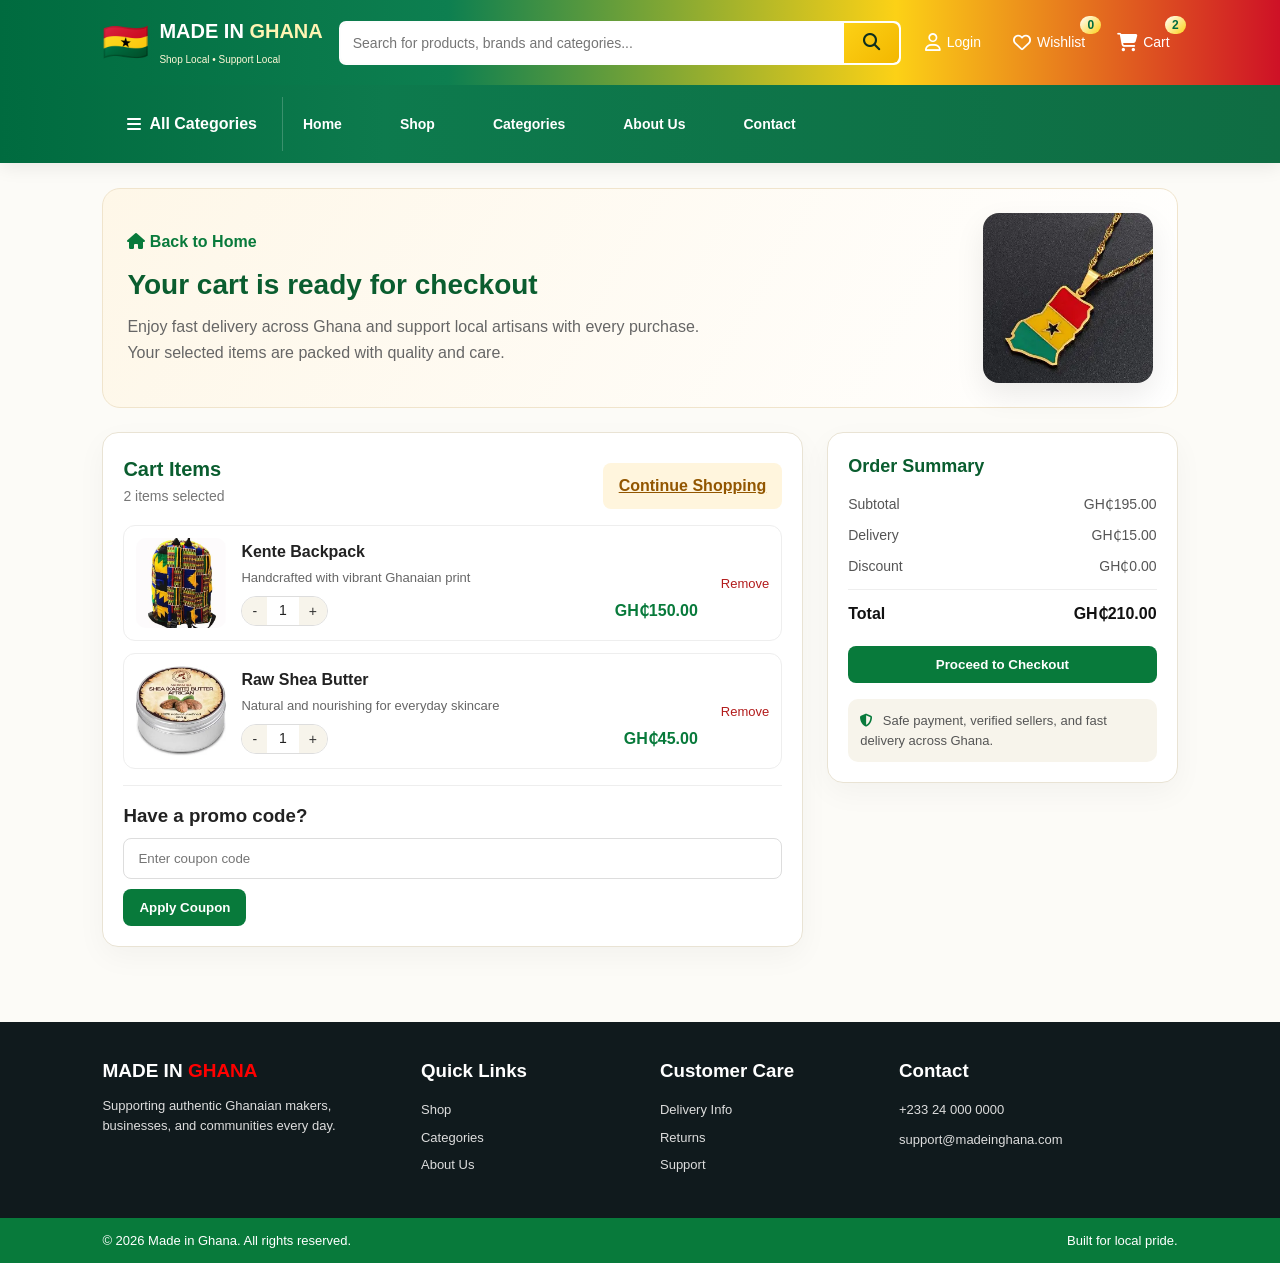
<file: cart.html>
<!DOCTYPE html>
<html lang="en">
<head>
    <meta charset="UTF-8">
    <meta name="viewport" content="width=device-width, initial-scale=1.0">
    <title>Made in Ghana | Cart</title>

    <link rel="stylesheet" href="style.css">
    <link rel="stylesheet" href="https://cdnjs.cloudflare.com/ajax/libs/font-awesome/6.5.2/css/all.min.css">

    <style>
        body {
            background: #fcfbf7;
            color: #222;
        }

        .cart-page {
            padding: 25px 8% 45px;
        }

        .cart-hero {
            background: linear-gradient(120deg, #fef7e8 0%, #fff 100%);
            border: 1px solid #f0e4cc;
            border-radius: 18px;
            padding: 24px;
            display: flex;
            align-items: center;
            justify-content: space-between;
            gap: 20px;
            margin-bottom: 24px;
        }

        .cart-hero h1 {
            font-size: 28px;
            margin-bottom: 8px;
            color: #0a5d2f;
        }

        .home-link {
            display: inline-block;
            margin-bottom: 10px;
            color: #087a3b;
            font-weight: 700;
            text-decoration: none;
        }

        .home-link:hover {
            text-decoration: underline;
        }

        .cart-hero p {
            color: #666;
            line-height: 1.6;
            max-width: 600px;
        }

        .cart-hero img {
            width: 170px;
            height: 170px;
            object-fit: cover;
            border-radius: 16px;
            box-shadow: 0 12px 30px rgba(0,0,0,0.08);
        }

        .cart-grid {
            display: grid;
            grid-template-columns: 2fr 1fr;
            gap: 24px;
        }

        .cart-panel,
        .summary-card {
            background: #fff;
            border: 1px solid #e9e3d4;
            border-radius: 16px;
            box-shadow: 0 10px 30px rgba(0,0,0,0.04);
        }

        .cart-panel {
            padding: 20px;
        }

        .panel-head {
            display: flex;
            justify-content: space-between;
            align-items: center;
            margin-bottom: 16px;
        }

        .panel-head h2 {
            font-size: 20px;
            color: #0a5d2f;
        }

        .panel-head span {
            color: #777;
            font-size: 14px;
        }

        .cart-item {
            display: flex;
            gap: 15px;
            align-items: center;
            border: 1px solid #eee;
            border-radius: 12px;
            padding: 12px;
            margin-bottom: 12px;
        }

        .cart-item img {
            width: 90px;
            height: 90px;
            object-fit: cover;
            border-radius: 10px;
        }

        .item-info {
            flex: 1;
        }

        .item-info h3 {
            font-size: 16px;
            margin-bottom: 4px;
        }

        .item-info p {
            color: #666;
            font-size: 13px;
            margin-bottom: 8px;
        }

        .price-row {
            display: flex;
            justify-content: space-between;
            align-items: center;
            gap: 12px;
            margin-top: 6px;
        }

        .price-row strong {
            color: #087a3b;
        }

        .qty-box {
            display: flex;
            align-items: center;
            border: 1px solid #ddd;
            border-radius: 999px;
            overflow: hidden;
        }

        .qty-box button {
            border: none;
            background: #f7f4eb;
            color: #333;
            padding: 6px 10px;
            font-size: 14px;
        }

        .qty-box span {
            padding: 0 12px;
            font-size: 14px;
            min-width: 28px;
            text-align: center;
        }

        .remove-btn {
            border: none;
            background: transparent;
            color: #b21b1b;
            font-size: 13px;
            margin-left: 8px;
        }

        .promo-box {
            margin-top: 16px;
            border-top: 1px solid #eee;
            padding-top: 16px;
        }

        .promo-box input {
            width: 100%;
            padding: 12px 14px;
            border: 1px solid #ddd;
            border-radius: 8px;
            margin-top: 8px;
        }

        .promo-box button,
        .checkout-btn,
        .shop-btn {
            border: none;
            border-radius: 8px;
            padding: 11px 16px;
            font-weight: 700;
            margin-top: 10px;
        }

        .promo-box button,
        .checkout-btn {
            background: #087a3b;
            color: #fff;
        }

        .shop-btn {
            background: #fff5dd;
            color: #925600;
        }

        .summary-card {
            padding: 20px;
            height: fit-content;
        }

        .summary-card h3 {
            font-size: 18px;
            margin-bottom: 14px;
            color: #0a5d2f;
        }

        .summary-row {
            display: flex;
            justify-content: space-between;
            margin: 10px 0;
            color: #555;
            font-size: 14px;
        }

        .summary-row.total {
            font-weight: 700;
            font-size: 16px;
            color: #111;
            border-top: 1px solid #eee;
            padding-top: 12px;
            margin-top: 12px;
        }

        .trust-badge {
            margin-top: 16px;
            background: #f7f4eb;
            border-radius: 10px;
            padding: 12px;
            font-size: 13px;
            color: #555;
        }

        .trust-badge i {
            color: #087a3b;
            margin-right: 6px;
        }

        @media (max-width: 900px) {
            .cart-grid {
                grid-template-columns: 1fr;
            }
        }

        @media (max-width: 700px) {
            .cart-hero {
                flex-direction: column;
                align-items: flex-start;
            }

            .cart-hero img {
                width: 100%;
                height: 180px;
            }

            .cart-item {
                flex-direction: column;
                align-items: flex-start;
            }
        }
    </style>
</head>
<body>
    <header class="header">
        <div class="top-nav">
            <div class="logo">
                <div class="logo-icon">🇬🇭</div>
                <div class="logo-text">
                    <h1>MADE IN <span>GHANA</span></h1>
                    <small>Shop Local • Support Local</small>
                </div>
            </div>

            <div class="search-box">
                <input type="text" placeholder="Search for products, brands and categories...">
                <button><i class="fa-solid fa-magnifying-glass"></i></button>
            </div>

            <div class="nav-actions">
                <a href="login.html"><i class="fa-regular fa-user"></i><span>Login</span></a>
                <a href="#" class="icon-link"><i class="fa-regular fa-heart"></i><span>Wishlist</span><b>0</b></a>
                <a href="cart.html" class="icon-link"><i class="fa-solid fa-cart-shopping"></i><span>Cart</span><b>2</b></a>
            </div>
        </div>

        <nav class="main-nav">
            <div class="categories">
                <i class="fa-solid fa-bars"></i>
                <span>All Categories</span>
            </div>
            <ul class="nav-menu">
                <li><a href="index.html">Home</a></li>
                <li><a href="shop.html">Shop</a></li>
                <li><a href="categories.html">Categories</a></li>
                <li><a href="about.html">About Us</a></li>
                <li><a href="contact.html">Contact</a></li>
            </ul>
        </nav>
    </header>

    <main class="cart-page">
        <section class="cart-hero">
            <div>
                <a href="index.html" class="home-link"><i class="fa-solid fa-house"></i> Back to Home</a>
                <h1>Your cart is ready for checkout</h1>
                <p>Enjoy fast delivery across Ghana and support local artisans with every purchase. Your selected items are packed with quality and care.</p>
            </div>
            <img src="ghana n.webp" alt="Ghanaian craft products">
        </section>

        <section class="cart-grid">
            <div class="cart-panel">
                <div class="panel-head">
                    <div>
                        <h2>Cart Items</h2>
                        <span>2 items selected</span>
                    </div>
                    <a href="shop.html" class="shop-btn">Continue Shopping</a>
                </div>

                <div class="cart-item">
                    <img src="kente bag.webp" alt="Kente bag">
                    <div class="item-info">
                        <h3>Kente Backpack</h3>
                        <p>Handcrafted with vibrant Ghanaian print</p>
                        <div class="price-row">
                            <div class="qty-box">
                                <button>-</button>
                                <span>1</span>
                                <button>+</button>
                            </div>
                            <strong>GH₵150.00</strong>
                        </div>
                    </div>
                    <button class="remove-btn">Remove</button>
                </div>

                <div class="cart-item">
                    <img src="shea butter.webp" alt="Shea butter">
                    <div class="item-info">
                        <h3>Raw Shea Butter</h3>
                        <p>Natural and nourishing for everyday skincare</p>
                        <div class="price-row">
                            <div class="qty-box">
                                <button>-</button>
                                <span>1</span>
                                <button>+</button>
                            </div>
                            <strong>GH₵45.00</strong>
                        </div>
                    </div>
                    <button class="remove-btn">Remove</button>
                </div>

                <div class="promo-box">
                    <h3>Have a promo code?</h3>
                    <input type="text" placeholder="Enter coupon code">
                    <button>Apply Coupon</button>
                </div>
            </div>

            <aside class="summary-card">
                <h3>Order Summary</h3>
                <div class="summary-row"><span>Subtotal</span><span>GH₵195.00</span></div>
                <div class="summary-row"><span>Delivery</span><span>GH₵15.00</span></div>
                <div class="summary-row"><span>Discount</span><span>GH₵0.00</span></div>
                <div class="summary-row total"><span>Total</span><span>GH₵210.00</span></div>
                <button class="checkout-btn" style="width: 100%;">Proceed to Checkout</button>

                <div class="trust-badge">
                    <i class="fa-solid fa-shield-halved"></i>
                    Safe payment, verified sellers, and fast delivery across Ghana.
                </div>
            </aside>
        </section>
    </main>

    <footer>
        <div class="footer-container">
            <div class="footer-about">
                <h2>MADE IN <span>GHANA</span></h2>
                <p>Supporting authentic Ghanaian makers, businesses, and communities every day.</p>
            </div>
            <div>
                <h3>Quick Links</h3>
                <a href="shop.html">Shop</a>
                <a href="categories.html">Categories</a>
                <a href="about.html">About Us</a>
            </div>
            <div>
                <h3>Customer Care</h3>
                <a href="#">Delivery Info</a>
                <a href="#">Returns</a>
                <a href="#">Support</a>
            </div>
            <div>
                <h3>Contact</h3>
                <p>+233 24 000 0000</p>
                <p>support@madeinghana.com</p>
            </div>
        </div>
        <div class="copyright">
            <span>© 2026 Made in Ghana. All rights reserved.</span>
            <span>Built for local pride.</span>
        </div>
    </footer>
</body>
</html>
</file>
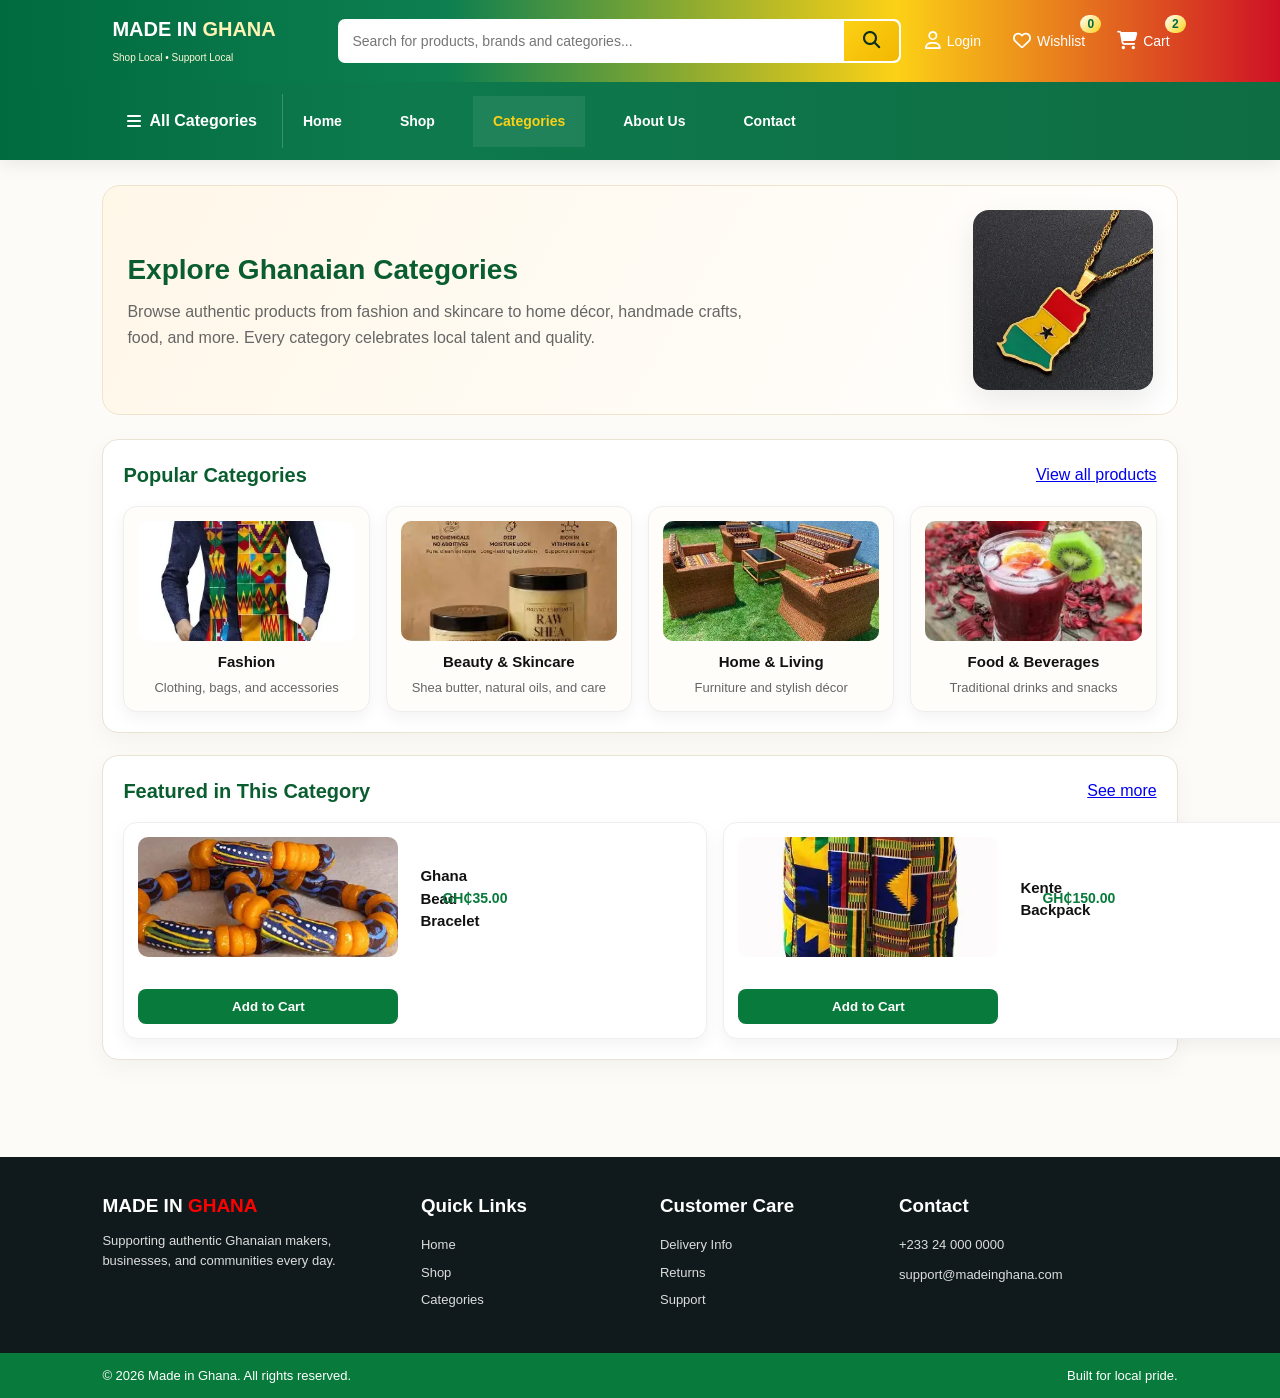
<file: categories.html>
<!DOCTYPE html>
<html lang="en">
<head>
    <meta charset="UTF-8">
    <meta name="viewport" content="width=device-width, initial-scale=1.0">
    <title>Made in Ghana | Categories</title>
    <link rel="stylesheet" href="style.css">
    <link rel="stylesheet" href="https://cdnjs.cloudflare.com/ajax/libs/font-awesome/6.5.2/css/all.min.css">
    <style>
        body {
            background: #fcfbf7;
        }

        .categories-page {
            padding: 25px 8% 45px;
        }

        .categories-hero {
            background: linear-gradient(120deg, #fff7e8 0%, #ffffff 100%);
            border: 1px solid #f0e4cc;
            border-radius: 18px;
            padding: 24px;
            display: flex;
            justify-content: space-between;
            align-items: center;
            gap: 20px;
            margin-bottom: 24px;
        }

        .categories-hero h1 {
            font-size: 28px;
            color: #0a5d2f;
            margin-bottom: 8px;
        }

        .categories-hero p {
            color: #666;
            line-height: 1.6;
            max-width: 620px;
        }

        .categories-hero img {
            width: 180px;
            height: 180px;
            border-radius: 16px;
            object-fit: cover;
            box-shadow: 0 12px 30px rgba(0,0,0,0.08);
        }

        .section-card {
            background: #fff;
            border: 1px solid #e9e3d4;
            border-radius: 16px;
            padding: 20px;
            margin-bottom: 22px;
            box-shadow: 0 8px 24px rgba(0,0,0,0.04);
        }

        .section-title {
            display: flex;
            justify-content: space-between;
            align-items: center;
            margin-bottom: 16px;
        }

        .section-title h2 {
            font-size: 20px;
            color: #0a5d2f;
        }

        .category-grid {
            display: grid;
            grid-template-columns: repeat(4, 1fr);
            gap: 16px;
        }

        .category-card {
            border: 1px solid #eee;
            border-radius: 14px;
            padding: 14px;
            background: #fffdfa;
            transition: 0.2s ease;
        }

        .category-card:hover {
            transform: translateY(-4px);
            box-shadow: 0 10px 24px rgba(0,0,0,0.06);
        }

        .category-card img {
            width: 100%;
            height: 120px;
            object-fit: cover;
            border-radius: 10px;
            margin-bottom: 10px;
        }

        .category-card h3 {
            font-size: 15px;
            margin-bottom: 4px;
        }

        .category-card p {
            font-size: 13px;
            color: #666;
        }

        .product-grid {
            display: grid;
            grid-template-columns: repeat(4, 1fr);
            gap: 16px;
        }

        .product-card {
            border: 1px solid #eee;
            border-radius: 14px;
            padding: 14px;
            background: #fff;
        }

        .product-card img {
            width: 100%;
            height: 120px;
            object-fit: cover;
            border-radius: 10px;
            margin-bottom: 10px;
        }

        .product-card h3 {
            font-size: 15px;
            margin-bottom: 6px;
        }

        .product-card .price {
            color: #087a3b;
            font-weight: 700;
            margin-bottom: 8px;
        }

        .product-card button {
            width: 100%;
            padding: 10px;
            border: none;
            border-radius: 8px;
            background: #087a3b;
            color: #fff;
            font-weight: 700;
        }

        @media (max-width: 900px) {
            .category-grid,
            .product-grid {
                grid-template-columns: repeat(2, 1fr);
            }
        }

        @media (max-width: 700px) {
            .categories-hero {
                flex-direction: column;
                align-items: flex-start;
            }

            .categories-hero img {
                width: 100%;
                height: 180px;
            }

            .category-grid,
            .product-grid {
                grid-template-columns: 1fr;
            }
        }
    </style>
</head>
<body>
    <header class="header">
        <div class="top-nav">
            <div class="logo">
                <div class="logo-icon"></div>
                <div class="logo-text">
                    <h1>MADE IN <span>GHANA</span></h1>
                    <small>Shop Local • Support Local</small>
                </div>
            </div>

            <div class="search-box">
                <input type="text" placeholder="Search for products, brands and categories...">
                <button><i class="fa-solid fa-magnifying-glass"></i></button>
            </div>

            <div class="nav-actions">
                <a href="login.html"><i class="fa-regular fa-user"></i><span>Login</span></a>
                <a href="#" class="icon-link"><i class="fa-regular fa-heart"></i><span>Wishlist</span><b>0</b></a>
                <a href="cart.html" class="icon-link"><i class="fa-solid fa-cart-shopping"></i><span>Cart</span><b>2</b></a>
            </div>
        </div>

        <nav class="main-nav">
            <div class="categories">
                <i class="fa-solid fa-bars"></i>
                <span>All Categories</span>
            </div>
            <ul class="nav-menu">
                <li><a href="index.html">Home</a></li>
                <li><a href="shop.html">Shop</a></li>
                <li><a href="categories.html" class="active">Categories</a></li>
                <li><a href="about.html">About Us</a></li>
                <li><a href="contact.html">Contact</a></li>
            </ul>
        </nav>
    </header>

    <main class="categories-page">
        <section class="categories-hero">
            <div>
                <h1>Explore Ghanaian Categories</h1>
                <p>Browse authentic products from fashion and skincare to home décor, handmade crafts, food, and more. Every category celebrates local talent and quality.</p>
            </div>
            <img src="ghana n.webp" alt="Ghanaian artisan products">
        </section>

        <section class="section-card">
            <div class="section-title">
                <h2>Popular Categories</h2>
                <a href="shop.html">View all products</a>
            </div>
            <div class="category-grid">
                <div class="category-card">
                    <img src="kente cloth.webp" alt="Fashion">
                    <h3>Fashion</h3>
                    <p>Clothing, bags, and accessories</p>
                </div>
                <div class="category-card">
                    <img src="skin care.webp" alt="Beauty">
                    <h3>Beauty & Skincare</h3>
                    <p>Shea butter, natural oils, and care</p>
                </div>
                <div class="category-card">
                    <img src="furniture.webp" alt="Home">
                    <h3>Home & Living</h3>
                    <p>Furniture and stylish décor</p>
                </div>
                <div class="category-card">
                    <img src="sobolo.webp" alt="Food">
                    <h3>Food & Beverages</h3>
                    <p>Traditional drinks and snacks</p>
                </div>
            </div>
        </section>

        <section class="section-card">
            <div class="section-title">
                <h2>Featured in This Category</h2>
                <a href="shop.html">See more</a>
            </div>
            <div class="product-grid">
                <div class="product-card">
                    <img src="bracelets.webp" alt="Bracelets">
                    <h3>Ghana Bead Bracelet</h3>
                    <p class="price">GH₵35.00</p>
                    <button>Add to Cart</button>
                </div>
                <div class="product-card">
                    <img src="kente bag.webp" alt="Backpack">
                    <h3>Kente Backpack</h3>
                    <p class="price">GH₵150.00</p>
                    <button>Add to Cart</button>
                </div>
                <div class="product-card">
                    <img src="shea butter.webp" alt="Shea butter">
                    <h3>Raw Shea Butter</h3>
                    <p class="price">GH₵45.00</p>
                    <button>Add to Cart</button>
                </div>
                <div class="product-card">
                    <img src="arts.webp" alt="Art piece">
                    <h3>Traditional Art Piece</h3>
                    <p class="price">GH₵120.00</p>
                    <button>Add to Cart</button>
                </div>
            </div>
        </section>
    </main>

    <footer>
        <div class="footer-container">
            <div class="footer-about">
                <h2>MADE IN <span>GHANA</span></h2>
                <p>Supporting authentic Ghanaian makers, businesses, and communities every day.</p>
            </div>
            <div>
                <h3>Quick Links</h3>
                <a href="index.html">Home</a>
                <a href="shop.html">Shop</a>
                <a href="categories.html">Categories</a>
            </div>
            <div>
                <h3>Customer Care</h3>
                <a href="#">Delivery Info</a>
                <a href="#">Returns</a>
                <a href="#">Support</a>
            </div>
            <div>
                <h3>Contact</h3>
                <p>+233 24 000 0000</p>
                <p>support@madeinghana.com</p>
            </div>
        </div>
        <div class="copyright">
            <span>© 2026 Made in Ghana. All rights reserved.</span>
            <span>Built for local pride.</span>
        </div>
    </footer>
</body>
</html>
</file>
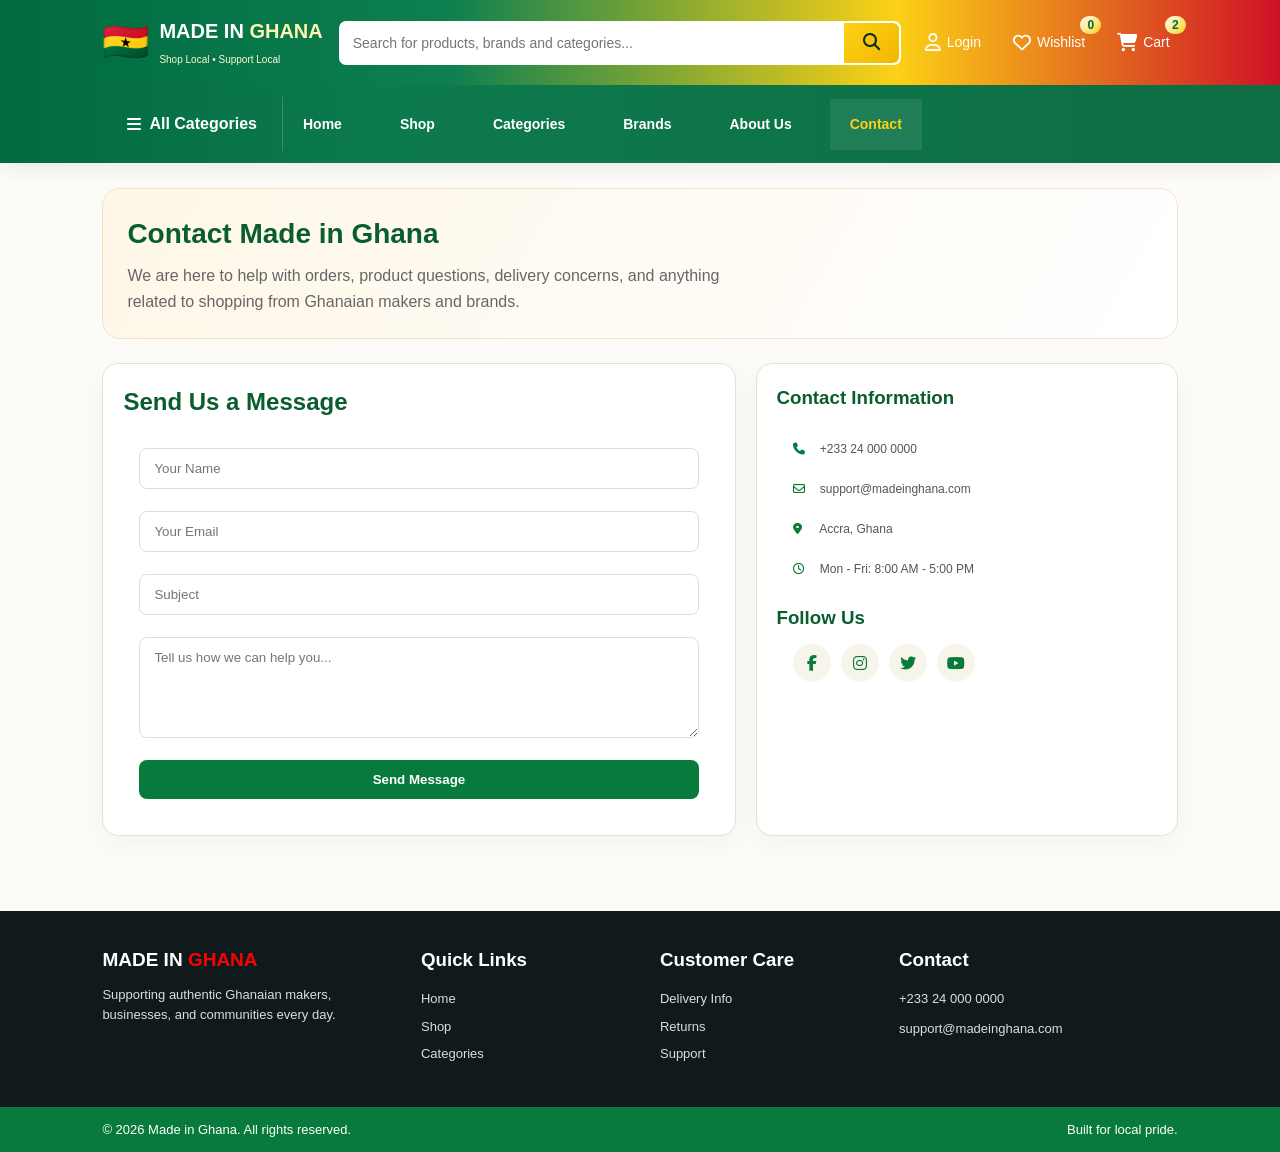
<file: contact.html>
<!DOCTYPE html>
<html lang="en">
<head>
    <meta charset="UTF-8">
    <meta name="viewport" content="width=device-width, initial-scale=1.0">
    <title>Made in Ghana | Contact</title>
    <link rel="stylesheet" href="style.css">
    <link rel="stylesheet" href="https://cdnjs.cloudflare.com/ajax/libs/font-awesome/6.5.2/css/all.min.css">
    <style>
        body {
            background: #fcfbf7;
        }

        .contact-page {
            padding: 25px 8% 45px;
        }

        .contact-hero {
            background: linear-gradient(120deg, #fff7e8 0%, #ffffff 100%);
            border: 1px solid #f0e4cc;
            border-radius: 18px;
            padding: 24px;
            display: flex;
            justify-content: space-between;
            align-items: center;
            gap: 20px;
            margin-bottom: 24px;
        }

        .contact-hero h1 {
            font-size: 28px;
            color: #0a5d2f;
            margin-bottom: 8px;
        }

        .contact-hero p {
            color: #666;
            line-height: 1.6;
            max-width: 620px;
        }

        .contact-grid {
            display: grid;
            grid-template-columns: 1.2fr 0.8fr;
            gap: 20px;
        }

        .contact-card {
            background: #fff;
            border: 1px solid #e8e1d2;
            border-radius: 16px;
            padding: 20px;
            box-shadow: 0 8px 24px rgba(0,0,0,0.04);
        }

        .contact-card h2,
        .contact-card h3 {
            color: #0a5d2f;
            margin-bottom: 12px;
        }

        .contact-form input,
        .contact-form textarea {
            width: 100%;
            padding: 12px 14px;
            border: 1px solid #ddd;
            border-radius: 8px;
            margin-bottom: 12px;
            font-family: inherit;
        }

        .contact-form button {
            border: none;
            background: #087a3b;
            color: #fff;
            padding: 12px 16px;
            border-radius: 8px;
            font-weight: 700;
        }

        .info-list p {
            margin-bottom: 10px;
            color: #555;
        }

        .info-list i {
            color: #087a3b;
            margin-right: 8px;
        }

        .social-links {
            display: flex;
            gap: 10px;
            margin-top: 12px;
        }

        .social-links a {
            width: 38px;
            height: 38px;
            border-radius: 50%;
            background: #f7f4eb;
            color: #087a3b;
            display: flex;
            align-items: center;
            justify-content: center;
            text-decoration: none;
        }

        @media (max-width: 900px) {
            .contact-grid {
                grid-template-columns: 1fr;
            }
        }

        @media (max-width: 700px) {
            .contact-hero {
                flex-direction: column;
                align-items: flex-start;
            }
        }
    </style>
</head>
<body>
    <header class="header">
        <div class="top-nav">
            <div class="logo">
                <div class="logo-icon">🇬🇭</div>
                <div class="logo-text">
                    <h1>MADE IN <span>GHANA</span></h1>
                    <small>Shop Local • Support Local</small>
                </div>
            </div>

            <div class="search-box">
                <input type="text" placeholder="Search for products, brands and categories...">
                <button><i class="fa-solid fa-magnifying-glass"></i></button>
            </div>

            <div class="nav-actions">
                <a href="login.html"><i class="fa-regular fa-user"></i><span>Login</span></a>
                <a href="#" class="icon-link"><i class="fa-regular fa-heart"></i><span>Wishlist</span><b>0</b></a>
                <a href="cart.html" class="icon-link"><i class="fa-solid fa-cart-shopping"></i><span>Cart</span><b>2</b></a>
            </div>
        </div>

        <nav class="main-nav">
            <div class="categories">
                <i class="fa-solid fa-bars"></i>
                <span>All Categories</span>
            </div>
            <ul class="nav-menu">
                <li><a href="index.html">Home</a></li>
                <li><a href="shop.html">Shop</a></li>
                <li><a href="categories.html">Categories</a></li>
                <li><a href="brands.html">Brands</a></li>
                <li><a href="about.html">About Us</a></li>
                <li><a href="contact.html" class="active">Contact</a></li>
            </ul>
        </nav>
    </header>

    <main class="contact-page">
        <section class="contact-hero">
            <div>
                <h1>Contact Made in Ghana</h1>
                <p>We are here to help with orders, product questions, delivery concerns, and anything related to shopping from Ghanaian makers and brands.</p>
            </div>
        </section>

        <section class="contact-grid">
            <div class="contact-card">
                <h2>Send Us a Message</h2>
                <form class="contact-form">
                    <input type="text" placeholder="Your Name" required>
                    <input type="email" placeholder="Your Email" required>
                    <input type="text" placeholder="Subject" required>
                    <textarea rows="5" placeholder="Tell us how we can help you..."></textarea>
                    <button type="submit">Send Message</button>
                </form>
            </div>

            <div class="contact-card">
                <h3>Contact Information</h3>
                <div class="info-list">
                    <p><i class="fa-solid fa-phone"></i> +233 24 000 0000</p>
                    <p><i class="fa-regular fa-envelope"></i> support@madeinghana.com</p>
                    <p><i class="fa-solid fa-location-dot"></i> Accra, Ghana</p>
                    <p><i class="fa-regular fa-clock"></i> Mon - Fri: 8:00 AM - 5:00 PM</p>
                </div>

                <h3>Follow Us</h3>
                <div class="social-links">
                    <a href="#"><i class="fa-brands fa-facebook-f"></i></a>
                    <a href="#"><i class="fa-brands fa-instagram"></i></a>
                    <a href="#"><i class="fa-brands fa-twitter"></i></a>
                    <a href="#"><i class="fa-brands fa-youtube"></i></a>
                </div>
            </div>
        </section>
    </main>

    <footer>
        <div class="footer-container">
            <div class="footer-about">
                <h2>MADE IN <span>GHANA</span></h2>
                <p>Supporting authentic Ghanaian makers, businesses, and communities every day.</p>
            </div>
            <div>
                <h3>Quick Links</h3>
                <a href="index.html">Home</a>
                <a href="shop.html">Shop</a>
                <a href="categories.html">Categories</a>
            </div>
            <div>
                <h3>Customer Care</h3>
                <a href="#">Delivery Info</a>
                <a href="#">Returns</a>
                <a href="#">Support</a>
            </div>
            <div>
                <h3>Contact</h3>
                <p>+233 24 000 0000</p>
                <p>support@madeinghana.com</p>
            </div>
        </div>
        <div class="copyright">
            <span>© 2026 Made in Ghana. All rights reserved.</span>
            <span>Built for local pride.</span>
        </div>
    </footer>
</body>
</html>
</file>
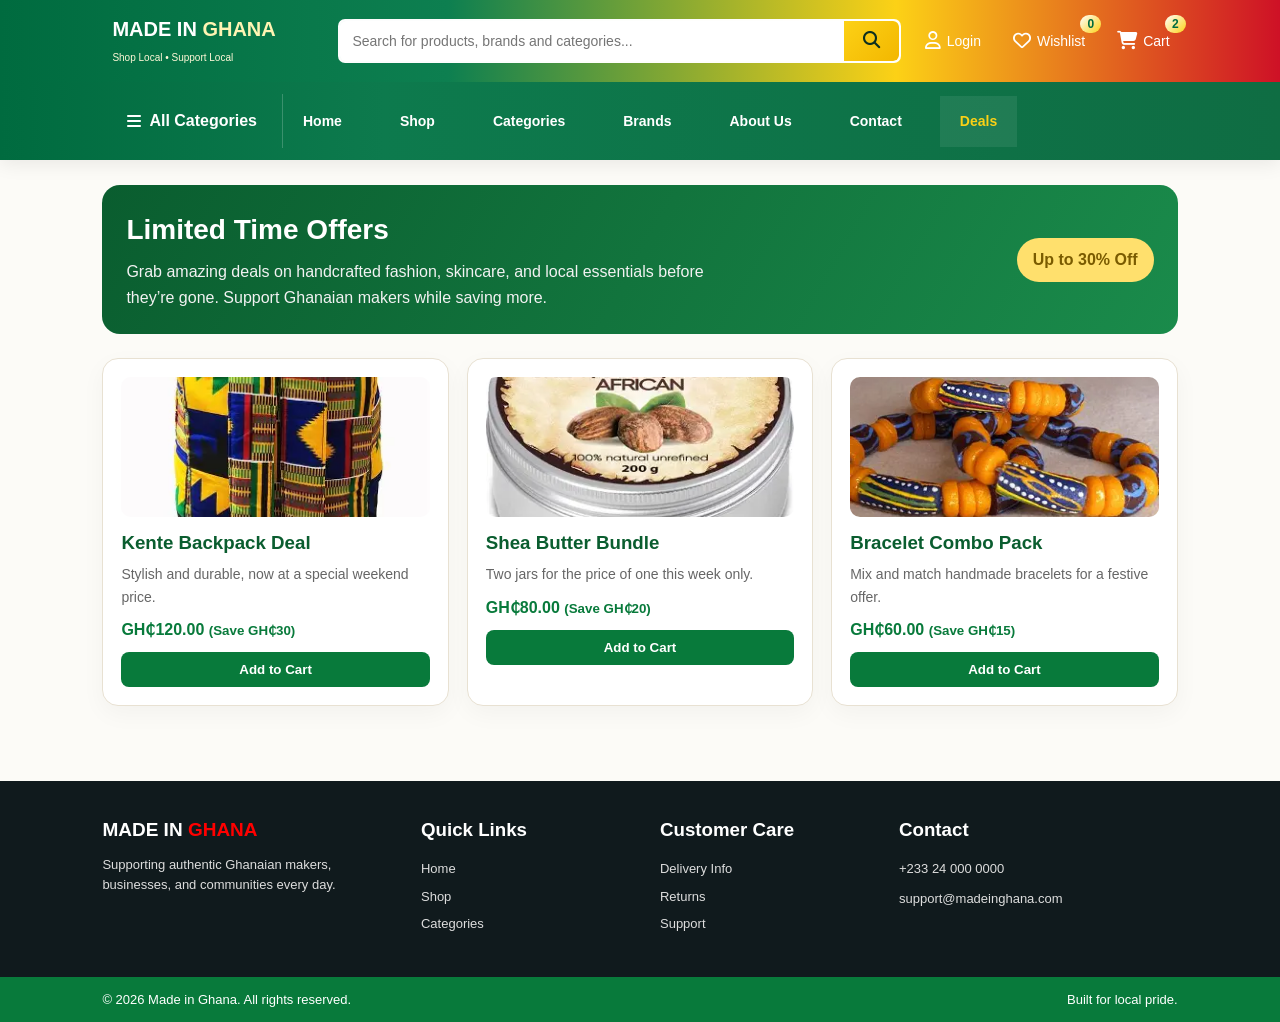
<file: deals.html>
<!DOCTYPE html>
<html lang="en">
<head>
    <meta charset="UTF-8">
    <meta name="viewport" content="width=device-width, initial-scale=1.0">
    <title>Made in Ghana | Deals</title>
    <link rel="stylesheet" href="style.css">
    <link rel="stylesheet" href="https://cdnjs.cloudflare.com/ajax/libs/font-awesome/6.5.2/css/all.min.css">
    <style>
        body {
            background: #fcfbf7;
        }

        .deals-page {
            padding: 25px 8% 45px;
        }

        .deal-banner {
            background: linear-gradient(120deg, #0a5d2f 0%, #1a8b4b 100%);
            color: #fff;
            border-radius: 18px;
            padding: 24px;
            display: flex;
            justify-content: space-between;
            align-items: center;
            gap: 20px;
            margin-bottom: 24px;
        }

        .deal-banner h1 {
            font-size: 28px;
            margin-bottom: 8px;
        }

        .deal-banner p {
            line-height: 1.6;
            max-width: 600px;
            color: #f2f2f2;
        }

        .deal-badge {
            background: #ffe06d;
            color: #7a5b00;
            padding: 10px 16px;
            border-radius: 999px;
            font-weight: 700;
            white-space: nowrap;
        }

        .deal-grid {
            display: grid;
            grid-template-columns: repeat(3, 1fr);
            gap: 18px;
        }

        .deal-card {
            background: #fff;
            border: 1px solid #e8e1d2;
            border-radius: 16px;
            padding: 18px;
            box-shadow: 0 8px 24px rgba(0,0,0,0.04);
        }

        .deal-card img {
            width: 100%;
            height: 140px;
            object-fit: cover;
            border-radius: 10px;
            margin-bottom: 12px;
        }

        .deal-card h3 {
            color: #0a5d2f;
            margin-bottom: 6px;
        }

        .deal-card p {
            color: #666;
            font-size: 14px;
            line-height: 1.6;
            margin-bottom: 10px;
        }

        .deal-price {
            color: #087a3b;
            font-weight: 700;
            font-size: 16px;
            margin-bottom: 10px;
        }

        .deal-card button {
            border: none;
            background: #087a3b;
            color: white;
            padding: 10px 12px;
            border-radius: 8px;
            font-weight: 700;
            width: 100%;
        }

        @media (max-width: 900px) {
            .deal-grid {
                grid-template-columns: repeat(2, 1fr);
            }
        }

        @media (max-width: 700px) {
            .deal-banner {
                flex-direction: column;
                align-items: flex-start;
            }

            .deal-grid {
                grid-template-columns: 1fr;
            }
        }
    </style>
</head>
<body>
    <header class="header">
        <div class="top-nav">
            <div class="logo">
                <div class="logo-icon"></div>
                <div class="logo-text">
                    <h1>MADE IN <span>GHANA</span></h1>
                    <small>Shop Local • Support Local</small>
                </div>
            </div>

            <div class="search-box">
                <input type="text" placeholder="Search for products, brands and categories...">
                <button><i class="fa-solid fa-magnifying-glass"></i></button>
            </div>

            <div class="nav-actions">
                <a href="login.html"><i class="fa-regular fa-user"></i><span>Login</span></a>
                <a href="#" class="icon-link"><i class="fa-regular fa-heart"></i><span>Wishlist</span><b>0</b></a>
                <a href="cart.html" class="icon-link"><i class="fa-solid fa-cart-shopping"></i><span>Cart</span><b>2</b></a>
            </div>
        </div>

        <nav class="main-nav">
            <div class="categories">
                <i class="fa-solid fa-bars"></i>
                <span>All Categories</span>
            </div>
            <ul class="nav-menu">
                <li><a href="index.html">Home</a></li>
                <li><a href="shop.html">Shop</a></li>
                <li><a href="categories.html">Categories</a></li>
                <li><a href="brands.html">Brands</a></li>
                <li><a href="about.html">About Us</a></li>
                <li><a href="contact.html">Contact</a></li>
                <li><a href="deals.html" class="active">Deals</a></li>
            </ul>
        </nav>
    </header>

    <main class="deals-page">
        <section class="deal-banner">
            <div>
                <h1>Limited Time Offers</h1>
                <p>Grab amazing deals on handcrafted fashion, skincare, and local essentials before they’re gone. Support Ghanaian makers while saving more.</p>
            </div>
            <div class="deal-badge">Up to 30% Off</div>
        </section>

        <section class="deal-grid">
            <div class="deal-card">
                <img src="kente bag.webp" alt="Kente bag deal">
                <h3>Kente Backpack Deal</h3>
                <p>Stylish and durable, now at a special weekend price.</p>
                <div class="deal-price">GH₵120.00 <small>(Save GH₵30)</small></div>
                <button>Add to Cart</button>
            </div>

            <div class="deal-card">
                <img src="shea butter.webp" alt="Shea butter deal">
                <h3>Shea Butter Bundle</h3>
                <p>Two jars for the price of one this week only.</p>
                <div class="deal-price">GH₵80.00 <small>(Save GH₵20)</small></div>
                <button>Add to Cart</button>
            </div>

            <div class="deal-card">
                <img src="bracelets.webp" alt="Bracelet deal">
                <h3>Bracelet Combo Pack</h3>
                <p>Mix and match handmade bracelets for a festive offer.</p>
                <div class="deal-price">GH₵60.00 <small>(Save GH₵15)</small></div>
                <button>Add to Cart</button>
            </div>
        </section>
    </main>

    <footer>
        <div class="footer-container">
            <div class="footer-about">
                <h2>MADE IN <span>GHANA</span></h2>
                <p>Supporting authentic Ghanaian makers, businesses, and communities every day.</p>
            </div>
            <div>
                <h3>Quick Links</h3>
                <a href="index.html">Home</a>
                <a href="shop.html">Shop</a>
                <a href="categories.html">Categories</a>
            </div>
            <div>
                <h3>Customer Care</h3>
                <a href="#">Delivery Info</a>
                <a href="#">Returns</a>
                <a href="#">Support</a>
            </div>
            <div>
                <h3>Contact</h3>
                <p>+233 24 000 0000</p>
                <p>support@madeinghana.com</p>
            </div>
        </div>
        <div class="copyright">
            <span>© 2026 Made in Ghana. All rights reserved.</span>
            <span>Built for local pride.</span>
        </div>
    </footer>
</body>
</html>
</file>
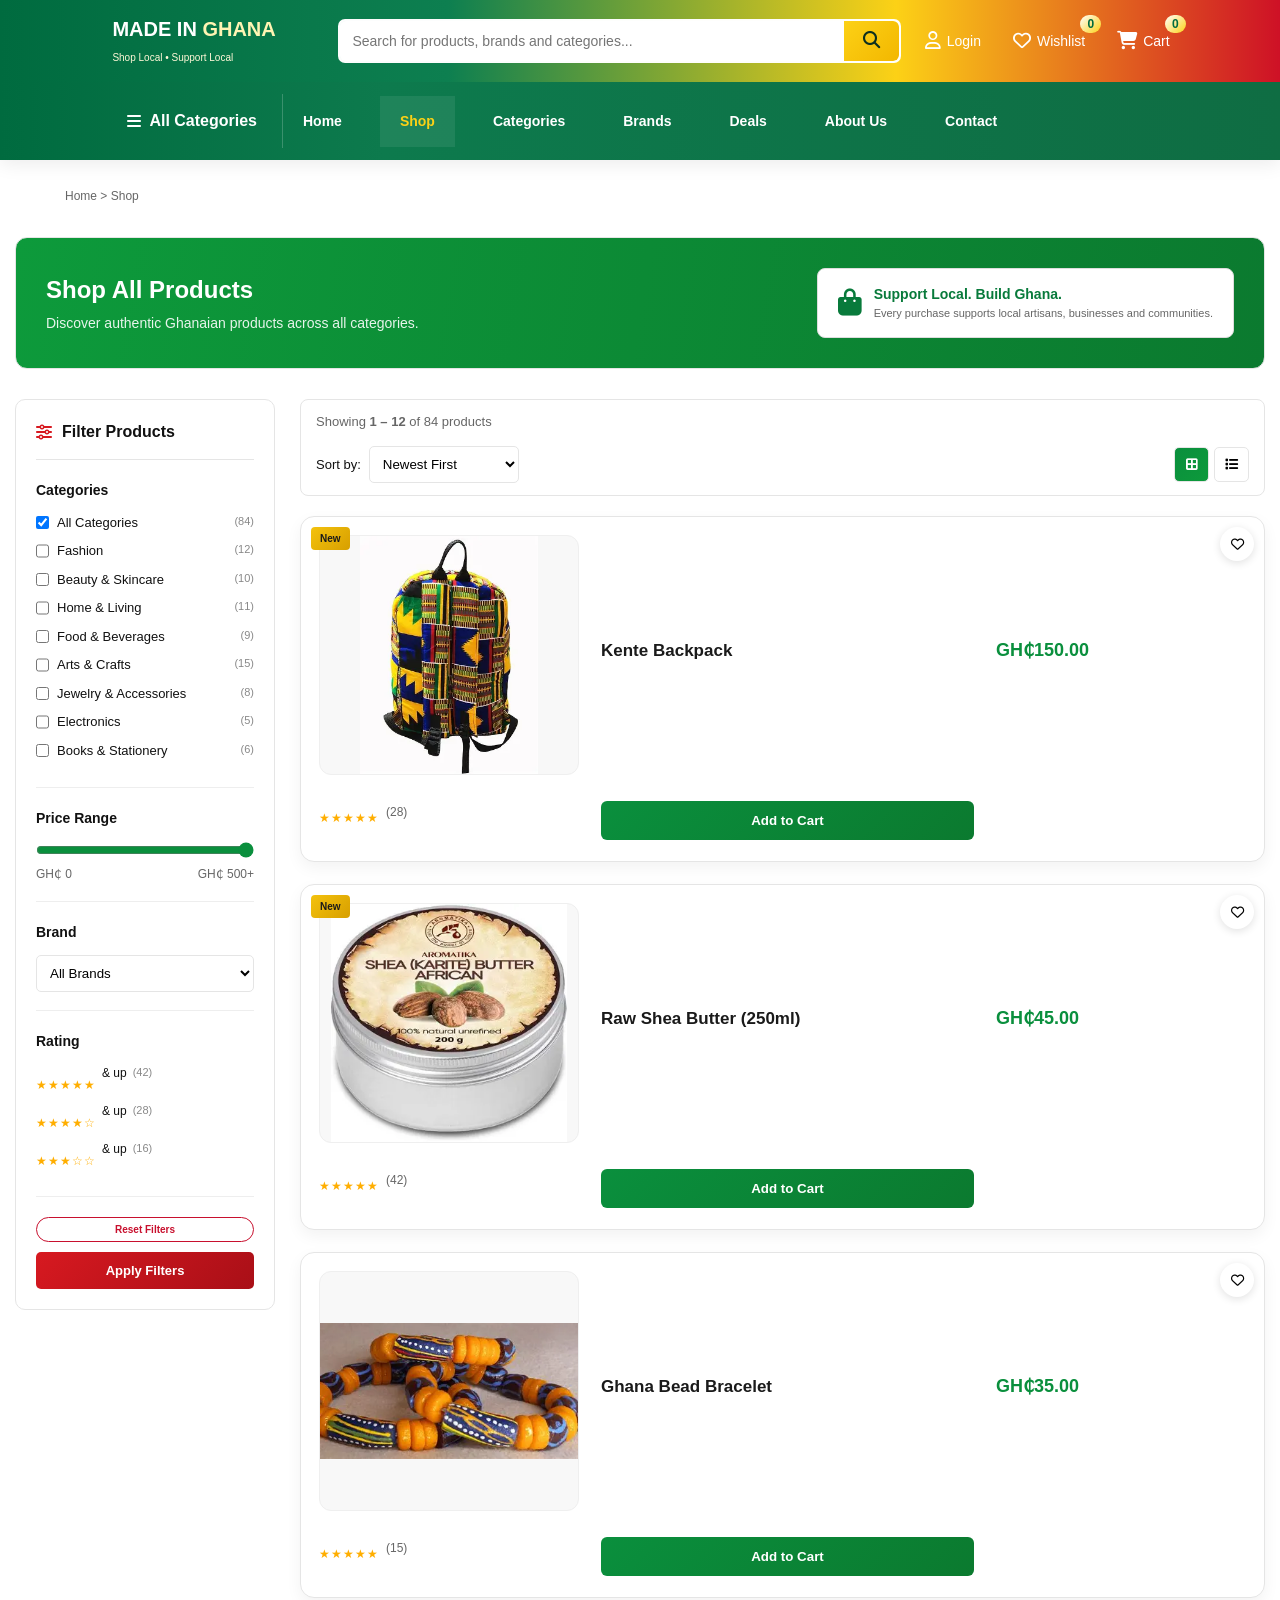
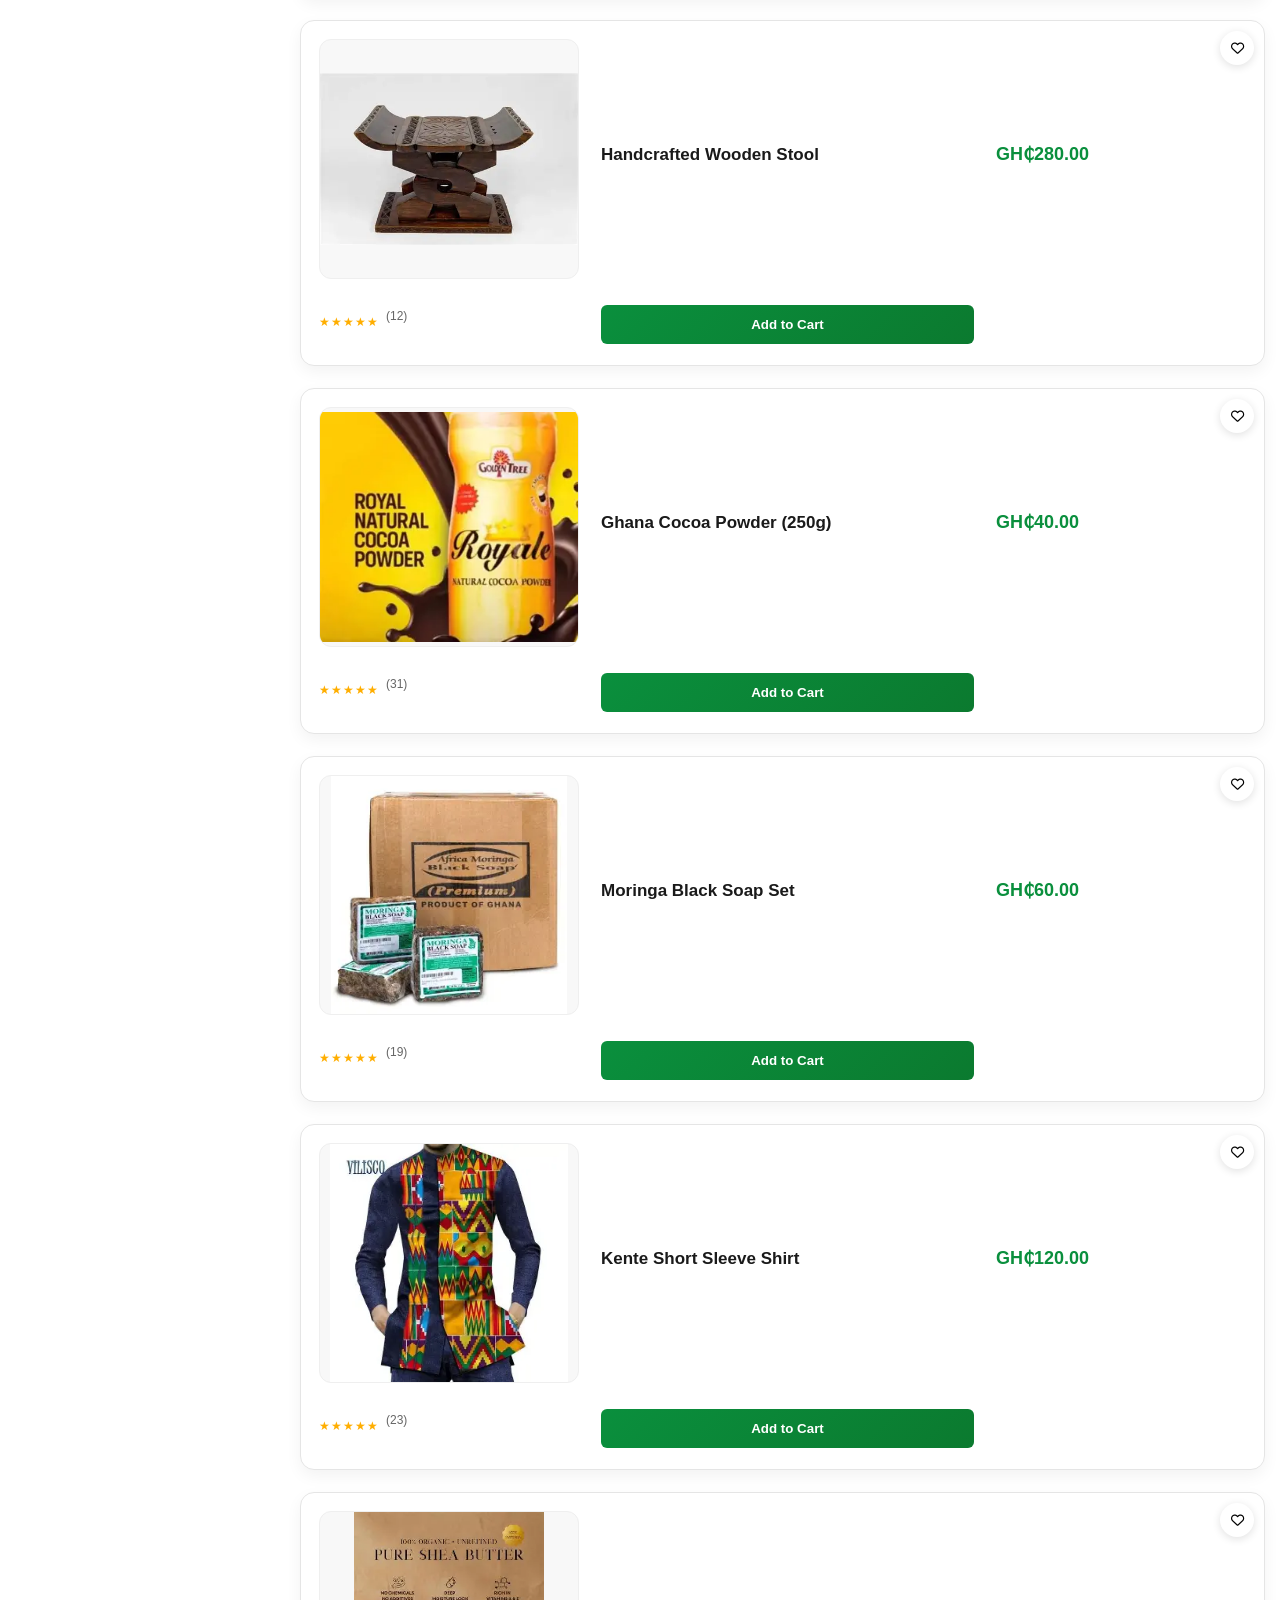
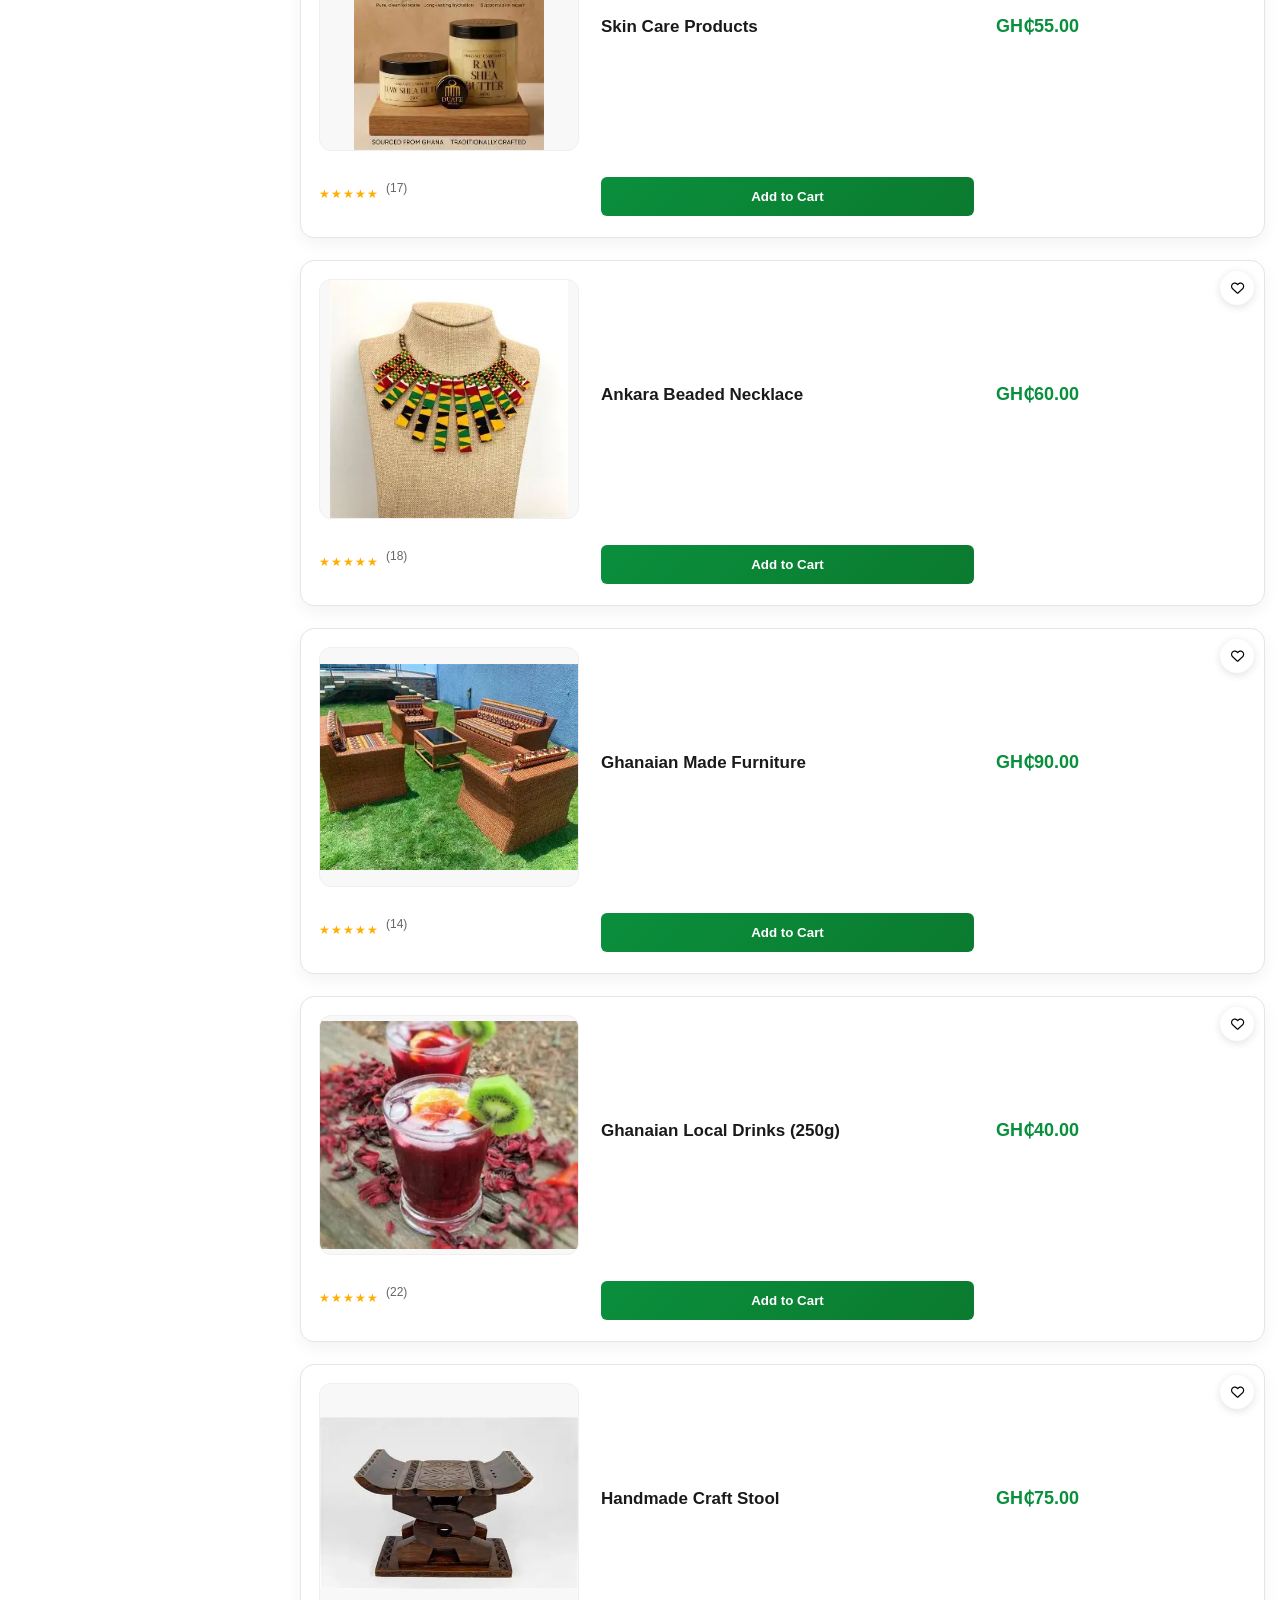
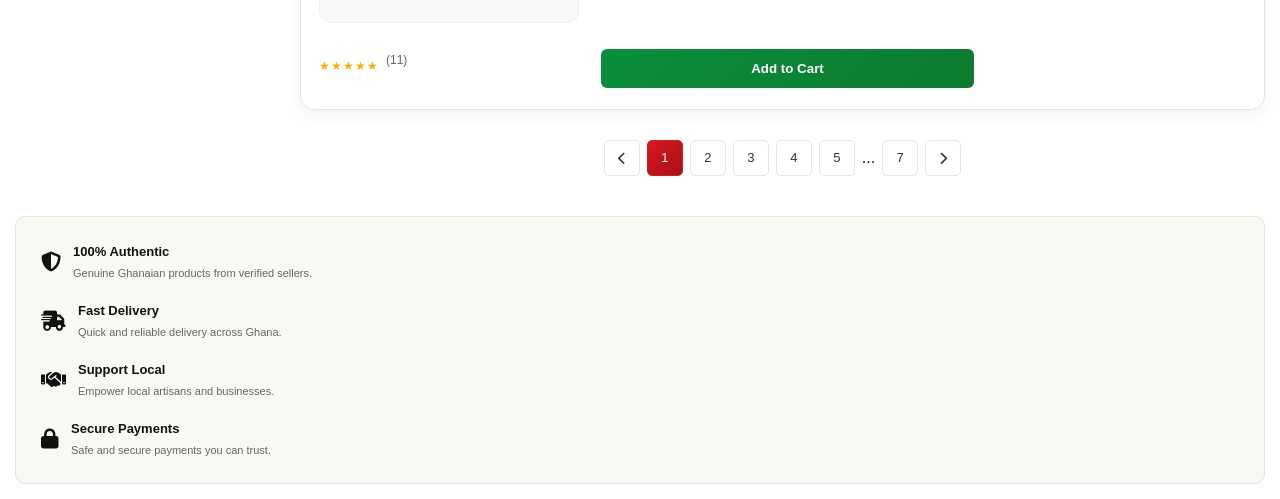
<file: shop.html>
<!DOCTYPE html>
<html lang="en">

<head>
    <meta charset="UTF-8">
    <meta name="viewport" content="width=device-width, initial-scale=1.0">

    <title>Made in Ghana | Shop</title>

    <!-- CSS -->
    <link rel="stylesheet" href="style.css">

    <!-- Font Awesome -->
    <link rel="stylesheet"
        href="https://cdnjs.cloudflare.com/ajax/libs/font-awesome/6.5.2/css/all.min.css">
</head>

<body>

    <!-- ================= TOP HEADER ================= -->
    <header class="header">

        <div class="top-nav">

            <!-- LOGO -->
            <div class="logo">
                <div class="logo-icon">
                    
                </div>

                <div class="logo-text">
                    <h1>MADE IN <span>GHANA</span></h1>
                    <small>Shop Local • Support Local</small>
                </div>
            </div>


            <!-- SEARCH -->
            <div class="search-box">

                <input
                    type="text"
                    id="searchInput"
                    placeholder="Search for products, brands and categories..."
                >

                <button id="searchBtn">
                    <i class="fa-solid fa-magnifying-glass"></i>
                </button>

            </div>


            <!-- RIGHT SIDE -->
            <div class="nav-actions">

                <a href="login.html">
                    <i class="fa-regular fa-user"></i>
                    <span>Login</span>
                </a>

                <a href="#" class="icon-link">
                    <i class="fa-regular fa-heart"></i>
                    <span>Wishlist</span>
                    <b id="wishlist-count">0</b>
                </a>

                <a href="cart.html" class="icon-link">
                    <i class="fa-solid fa-cart-shopping"></i>
                    <span>Cart</span>
                    <b id="cart-count">0</b>
                </a>

            </div>

        </div>


        <!-- ================= MAIN NAVIGATION ================= -->
        <nav class="main-nav">

            <div class="categories">
                <i class="fa-solid fa-bars"></i>
                <span>All Categories</span>
            </div>


            <ul class="nav-menu">

                <li>
                    <a href="index.html">Home</a>
                </li>

                <li>
                    <a href="shop.html" class="active">Shop</a>
                </li>

                <li>
                    <a href="categories.html">Categories</a>
                </li>

                <li>
                    <a href="brands.html">Brands</a>
                </li>

                <li>
                    <a href="deals.html">Deals</a>
                </li>

                <li>
                    <a href="about.html">About Us</a>
                </li>

                <li>
                    <a href="contact.html">Contact</a>
                </li>

            </ul>

        </nav>

    </header>


    <!-- ================= MAIN CONTENT ================= -->

    <div class="container">

        <!-- Breadcrumb -->
        <div class="breadcrumb">
            <a href="index.html">Home</a>
            <span> &gt; </span>
            <span>Shop</span>
        </div>


        <!-- HEADER BANNER -->
        <section class="header-banner">

            <div class="page-title">
                <h1>Shop All Products</h1>

                <p>
                    Discover authentic Ghanaian products across all categories.
                </p>
            </div>


            <div class="support-banner">

                <i class="fa-solid fa-bag-shopping"></i>

                <div class="support-banner-text">
                    <h4>Support Local. Build Ghana.</h4>

                    <p>
                        Every purchase supports local artisans,
                        businesses and communities.
                    </p>
                </div>

            </div>

        </section>


        <!-- ================= SHOP LAYOUT ================= -->

        <div class="shop-layout">


            <!-- SIDEBAR -->
            <aside class="sidebar">

                <div class="filter-header">
                    <i class="fa-solid fa-sliders"></i>
                    <span>Filter Products</span>
                </div>


                <!-- Categories -->
                <div class="filter-group">

                    <div class="filter-title">
                        Categories
                    </div>

                    <ul class="category-list">

                        <li class="category-item">
                            <label>
                                <input type="checkbox" checked>
                                All Categories
                            </label>
                            <span class="count">(84)</span>
                        </li>

                        <li class="category-item">
                            <label>
                                <input type="checkbox">
                                Fashion
                            </label>
                            <span class="count">(12)</span>
                        </li>

                        <li class="category-item">
                            <label>
                                <input type="checkbox">
                                Beauty & Skincare
                            </label>
                            <span class="count">(10)</span>
                        </li>

                        <li class="category-item">
                            <label>
                                <input type="checkbox">
                                Home & Living
                            </label>
                            <span class="count">(11)</span>
                        </li>

                        <li class="category-item">
                            <label>
                                <input type="checkbox">
                                Food & Beverages
                            </label>
                            <span class="count">(9)</span>
                        </li>

                        <li class="category-item">
                            <label>
                                <input type="checkbox">
                                Arts & Crafts
                            </label>
                            <span class="count">(15)</span>
                        </li>

                        <li class="category-item">
                            <label>
                                <input type="checkbox">
                                Jewelry & Accessories
                            </label>
                            <span class="count">(8)</span>
                        </li>

                        <li class="category-item">
                            <label>
                                <input type="checkbox">
                                Electronics
                            </label>
                            <span class="count">(5)</span>
                        </li>

                        <li class="category-item">
                            <label>
                                <input type="checkbox">
                                Books & Stationery
                            </label>
                            <span class="count">(6)</span>
                        </li>

                    </ul>

                </div>


                <!-- PRICE -->
                <div class="filter-group">

                    <div class="filter-title">
                        Price Range
                    </div>

                    <input
                        type="range"
                        class="range-slider"
                        min="0"
                        max="500"
                        value="500"
                        id="priceRange"
                    >

                    <div class="price-values">
                        <span>GH₵ 0</span>
                        <span id="priceValue">GH₵ 500+</span>
                    </div>

                </div>


                <!-- BRAND -->
                <div class="filter-group">

                    <div class="filter-title">
                        Brand
                    </div>

                    <select class="select-input">

                        <option>All Brands</option>
                        <option>Ghana Made</option>
                        <option>Akosombo</option>
                        <option>GTP</option>
                        <option>Local Crafts</option>

                    </select>

                </div>


                <!-- RATING -->
                <div class="filter-group">

                    <div class="filter-title">
                        Rating
                    </div>

                    <div class="rating-option">

                        <span class="stars">
                            ★★★★★
                        </span>

                        <span>& up</span>
                        <span class="count">(42)</span>

                    </div>


                    <div class="rating-option">

                        <span class="stars">
                            ★★★★☆
                        </span>

                        <span>& up</span>
                        <span class="count">(28)</span>

                    </div>


                    <div class="rating-option">

                        <span class="stars">
                            ★★★☆☆
                        </span>

                        <span>& up</span>
                        <span class="count">(16)</span>

                    </div>

                </div>


                <!-- BUTTONS -->
                <div class="sidebar-buttons">

                    <button
                        class="btn btn-outline"
                        id="resetBtn">
                        Reset Filters
                    </button>

                    <button
                        class="btn btn-primary"
                        id="applyBtn">
                        Apply Filters
                    </button>

                </div>

            </aside>


            <!-- ================= PRODUCTS ================= -->

            <main class="products-area">


                <!-- TOOLBAR -->
                <div class="products-toolbar">

                    <div class="results-count">
                        Showing
                        <strong>1 – 12</strong>
                        of 84 products
                    </div>


                    <div class="toolbar-controls">

                        <div class="sort-by">

                            <span>Sort by:</span>

                            <select class="select-input">

                                <option>Newest First</option>
                                <option>Price: Low to High</option>
                                <option>Price: High to Low</option>

                            </select>

                        </div>


                        <div class="view-options">

                            <button class="view-btn active">
                                <i class="fa-solid fa-border-all"></i>
                            </button>

                            <button class="view-btn">
                                <i class="fa-solid fa-list"></i>
                            </button>

                        </div>

                    </div>

                </div>


                <!-- PRODUCT GRID -->
                <div class="product-grid">


                    <!-- PRODUCT 1 -->
                    <div class="product-card">

                        <span class="badge-new">New</span>

                        <button class="wishlist-btn">
                            <i class="fa-regular fa-heart"></i>
                        </button>

                        <img
                            src="kente bag.webp"
                            alt="Kente Backpack"
                            class="product-image"
                        >

                        <div class="product-title">
                            Kente Backpack
                        </div>

                        <div class="product-price">
                            GH₵150.00
                        </div>

                        <div class="product-rating">

                            <span class="stars">
                                ★★★★★
                            </span>

                            <span>(28)</span>

                        </div>

                        <button class="add-cart">
                            Add to Cart
                        </button>

                    </div>


                    <!-- PRODUCT 2 -->
                    <div class="product-card">

                        <span class="badge-new">New</span>

                        <button class="wishlist-btn">
                            <i class="fa-regular fa-heart"></i>
                        </button>

                        <img
                            src="shea butter.webp"
                            alt="Raw Shea Butter"
                            class="product-image"
                        >

                        <div class="product-title">
                            Raw Shea Butter (250ml)
                        </div>

                        <div class="product-price">
                            GH₵45.00
                        </div>

                        <div class="product-rating">

                            <span class="stars">
                                ★★★★★
                            </span>

                            <span>(42)</span>

                        </div>

                        <button class="add-cart">
                            Add to Cart
                        </button>

                    </div>


                    <!-- PRODUCT 3 -->
                    <div class="product-card">

                        <button class="wishlist-btn">
                            <i class="fa-regular fa-heart"></i>
                        </button>

                        <img
                            src="bracelets.webp"
                            alt="Ghana Bead Bracelet"
                            class="product-image"
                        >

                        <div class="product-title">
                            Ghana Bead Bracelet
                        </div>

                        <div class="product-price">
                            GH₵35.00
                        </div>

                        <div class="product-rating">

                            <span class="stars">
                                ★★★★★
                            </span>

                            <span>(15)</span>

                        </div>

                        <button class="add-cart">
                            Add to Cart
                        </button>

                    </div>


                    <!-- PRODUCT 4 -->
                    <div class="product-card">

                        <button class="wishlist-btn">
                            <i class="fa-regular fa-heart"></i>
                        </button>

                        <img
                            src="stool.webp"
                            alt="Handcrafted Wooden Stool"
                            class="product-image"
                        >

                        <div class="product-title">
                            Handcrafted Wooden Stool
                        </div>

                        <div class="product-price">
                            GH₵280.00
                        </div>

                        <div class="product-rating">

                            <span class="stars">
                                ★★★★★
                            </span>

                            <span>(12)</span>

                        </div>

                        <button class="add-cart">
                            Add to Cart
                        </button>

                    </div>


                    <!-- PRODUCT 5 -->
                    <div class="product-card">

                        <button class="wishlist-btn">
                            <i class="fa-regular fa-heart"></i>
                        </button>

                        <img
                            src="cocoa.webp"
                            alt="Ghana Cocoa Powder"
                            class="product-image"
                        >

                        <div class="product-title">
                            Ghana Cocoa Powder (250g)
                        </div>

                        <div class="product-price">
                            GH₵40.00
                        </div>

                        <div class="product-rating">

                            <span class="stars">
                                ★★★★★
                            </span>

                            <span>(31)</span>

                        </div>

                        <button class="add-cart">
                            Add to Cart
                        </button>

                    </div>


                    <!-- PRODUCT 6 -->
                    <div class="product-card">

                        <button class="wishlist-btn">
                            <i class="fa-regular fa-heart"></i>
                        </button>

                        <img
                            src="momo.webp"
                            alt="Moringa Black Soap"
                            class="product-image"
                        >

                        <div class="product-title">
                            Moringa Black Soap Set
                        </div>

                        <div class="product-price">
                            GH₵60.00
                        </div>

                        <div class="product-rating">

                            <span class="stars">
                                ★★★★★
                            </span>

                            <span>(19)</span>

                        </div>

                        <button class="add-cart">
                            Add to Cart
                        </button>

                    </div>


                    <!-- PRODUCT 7 -->
                    <div class="product-card">

                        <button class="wishlist-btn">
                            <i class="fa-regular fa-heart"></i>
                        </button>

                        <img
                            src="kente cloth.webp"
                            alt="Kente Shirt"
                            class="product-image"
                        >

                        <div class="product-title">
                            Kente Short Sleeve Shirt
                        </div>

                        <div class="product-price">
                            GH₵120.00
                        </div>

                        <div class="product-rating">

                            <span class="stars">
                                ★★★★★
                            </span>

                            <span>(23)</span>

                        </div>

                        <button class="add-cart">
                            Add to Cart
                        </button>

                    </div>


                    <!-- PRODUCT 8 -->
                    <div class="product-card">

                        <button class="wishlist-btn">
                            <i class="fa-regular fa-heart"></i>
                        </button>

                        <img
                            src="skin care.webp"
                            alt="Skin Care Products"
                            class="product-image"
                        >

                        <div class="product-title">
                            Skin Care Products
                        </div>

                        <div class="product-price">
                            GH₵55.00
                        </div>

                        <div class="product-rating">

                            <span class="stars">
                                ★★★★★
                            </span>

                            <span>(17)</span>

                        </div>

                        <button class="add-cart">
                            Add to Cart
                        </button>

                    </div>


                    <!-- PRODUCT 9 -->
                    <div class="product-card">

                        <button class="wishlist-btn">
                            <i class="fa-regular fa-heart"></i>
                        </button>

                        <img
                            src="an neck.webp"
                            alt="Beaded Necklace"
                            class="product-image"
                        >

                        <div class="product-title">
                            Ankara Beaded Necklace
                        </div>

                        <div class="product-price">
                            GH₵60.00
                        </div>

                        <div class="product-rating">

                            <span class="stars">
                                ★★★★★
                            </span>

                            <span>(18)</span>

                        </div>

                        <button class="add-cart">
                            Add to Cart
                        </button>

                    </div>


                    <!-- PRODUCT 10 -->
                    <div class="product-card">

                        <button class="wishlist-btn">
                            <i class="fa-regular fa-heart"></i>
                        </button>

                        <img
                            src="furniture.webp"
                            alt="Ghanaian Made Furnitures"
                            class="product-image"
                        >

                        <div class="product-title">
                            Ghanaian Made Furniture
                        </div>

                        <div class="product-price">
                            GH₵90.00
                        </div>

                        <div class="product-rating">

                            <span class="stars">
                                ★★★★★
                            </span>

                            <span>(14)</span>

                        </div>

                        <button class="add-cart">
                            Add to Cart
                        </button>

                    </div>


                    <!-- PRODUCT 11 -->
                    <div class="product-card">

                        <button class="wishlist-btn">
                            <i class="fa-regular fa-heart"></i>
                        </button>

                        <img
                            src="sobolo.webp"
                            alt="Ghanaian Local Drinks"
                            class="product-image"
                        >

                        <div class="product-title">
                            Ghanaian Local Drinks (250g)
                        </div>

                        <div class="product-price">
                            GH₵40.00
                        </div>

                        <div class="product-rating">

                            <span class="stars">
                                ★★★★★
                            </span>

                            <span>(22)</span>

                        </div>

                        <button class="add-cart">
                            Add to Cart
                        </button>

                    </div>


                    <!-- PRODUCT 12 -->
                    <div class="product-card">

                        <button class="wishlist-btn">
                            <i class="fa-regular fa-heart"></i>
                        </button>

                        <img
                            src="stool.webp"
                            alt="Hnadmade Craft Stool"
                            class="product-image"
                        >

                        <div class="product-title">
                            Handmade Craft Stool
                        </div>

                        <div class="product-price">
                            GH₵75.00
                        </div>

                        <div class="product-rating">

                            <span class="stars">
                                ★★★★★
                            </span>

                            <span>(11)</span>

                        </div>

                        <button class="add-cart">
                            Add to Cart
                        </button>

                    </div>

                </div>


                <!-- PAGINATION -->
                <div class="pagination">

                    <a href="#" class="page-item">
                        <i class="fa-solid fa-chevron-left"></i>
                    </a>

                    <a href="#" class="page-item active">1</a>
                    <a href="#" class="page-item">2</a>
                    <a href="#" class="page-item">3</a>
                    <a href="#" class="page-item">4</a>
                    <a href="#" class="page-item">5</a>

                    <span>...</span>

                    <a href="#" class="page-item">7</a>

                    <a href="#" class="page-item">
                        <i class="fa-solid fa-chevron-right"></i>
                    </a>

                </div>

            </main>

        </div>


        <!-- ================= FEATURES ================= -->

        <section class="feature-banner">

            <div class="feature-item">

                <div class="feature-icon">
                    <i class="fa-solid fa-shield-halved"></i>
                </div>

                <div class="feature-text">
                    <h5>100% Authentic</h5>
                    <p>Genuine Ghanaian products from verified sellers.</p>
                </div>

            </div>


            <div class="feature-item">

                <div class="feature-icon">
                    <i class="fa-solid fa-truck-fast"></i>
                </div>

                <div class="feature-text">
                    <h5>Fast Delivery</h5>
                    <p>Quick and reliable delivery across Ghana.</p>
                </div>

            </div>


            <div class="feature-item">

                <div class="feature-icon">
                    <i class="fa-solid fa-handshake"></i>
                </div>

                <div class="feature-text">
                    <h5>Support Local</h5>
                    <p>Empower local artisans and businesses.</p>
                </div>

            </div>


            <div class="feature-item">

                <div class="feature-icon">
                    <i class="fa-solid fa-lock"></i>
                </div>

                <div class="feature-text">
                    <h5>Secure Payments</h5>
                    <p>Safe and secure payments you can trust.</p>
                </div>

            </div>

        </section>

    </div>


    <!-- JavaScript -->
    <script src="script.js"></script>

</body>

</html>
</file>
<file: style.css>
/* ================= GENERAL ================= */

* {
    margin: 0;
    padding: 0;
    box-sizing: border-box;
}

body {
    font-family: Arial, Helvetica, sans-serif;
    background: #ffffff;
    color: #111;
}

.header {
    background: linear-gradient(90deg, #006B3F 0%, #0d7f50 35%, #FCD116 70%, #CE1126 100%);
    color: white;
    box-shadow: 0 4px 18px rgba(0, 0, 0, 0.08);
}

.top-nav {
    display: flex;
    justify-content: space-between;
    align-items: center;
    padding: 14px 8%;
    gap: 16px;
}

.logo-text h1 {
    color: white;
}

.logo-text span {
    color: #fff4b3;
}

.logo-text small {
    color: #fff8d7;
}

.search-box {
    flex: 1;
    display: flex;
    max-width: 600px;
    margin: 0 auto;
}

.search-box input {
    flex: 1;
    padding: 10px 12px;
    border: none;
    border-radius: 6px 0 0 6px;
    outline: none;
    background: rgba(255,255,255,0.96);
}

.search-box button {
    border: none;
    background: linear-gradient(135deg, #FCD116 0%, #f3b700 100%);
    color: #0d2f1f;
    padding: 10px 14px;
    border-radius: 0 6px 6px 0;
    font-weight: 700;
}

.nav-actions {
    display: flex;
    gap: 16px;
    align-items: center;
    margin-left: auto;
    flex-shrink: 0;
}

.nav-actions a {
    color: white;
    text-decoration: none;
    font-size: 14px;
    display: flex;
    align-items: center;
    gap: 6px;
    padding: 6px 8px;
    border-radius: 999px;
    transition: background 0.2s ease, transform 0.2s ease;
}

.nav-actions a:hover {
    background: rgba(255, 255, 255, 0.14);
    transform: translateY(-1px);
}

.nav-actions b {
    background: linear-gradient(135deg, #fff 0%, #FCD116 100%);
    color: #006B3F;
    border-radius: 999px;
    padding: 2px 7px;
    font-size: 12px;
    font-weight: 700;
}

.main-nav {
    background: linear-gradient(90deg, #006B3F 0%, #0d7a4d 30%, #0f6d43 100%);
    padding: 12px 8%;
    display: flex;
    justify-content: space-between;
    align-items: center;
}

.categories {
    display: flex;
    align-items: center;
    gap: 8px;
    color: white;
    font-weight: 700;
}

.nav-menu {
    display: flex;
    gap: 18px;
    list-style: none;
}

.nav-menu a {
    color: white;
    text-decoration: none;
    font-weight: 600;
}

.nav-menu a.active,
.nav-menu a:hover {
    color: #FCD116;
}

button {
    font-family: inherit;
    cursor: pointer;
}

img {
    max-width: 100%;
    display: block;
}


/* ================= HERO ================= */

.hero {
    min-height: 450px;
    background: linear-gradient(100deg, #fffdf9, #f6f0e7);
    display: flex;
    align-items: center;
    justify-content: space-between;
    padding: 50px 8%;
    overflow: hidden;
}

.hero-content {
    width: 45%;
}

.hero-content h1 {
    font-size: 48px;
    margin-bottom: 3px;
}

.hero-content h2 {
    font-size: 48px;
    color: #3403c7;
    margin-bottom: 15px;
}

.hero-content p {
    font-size: 17px;
    line-height: 1.7;
    max-width: 500px;
}

.hero-buttons {
    display: flex;
    gap: 15px;
    margin-top: 25px;
}

.btn-primary,
.btn-secondary {
    padding: 13px 25px;
    border-radius: 6px;
    font-weight: bold;
    border: none;
}

.btn-primary {
    background: linear-gradient(135deg, #CE1126 0%, #FCD116 100%);
    color: #0d2f1f;
    font-weight: 700;
}

.btn-primary:hover {
    background: linear-gradient(135deg, #b30d1d 0%, #e9bf00 100%);
}

.btn-secondary {
    background: white;
    color: #006B3F;
    border: 1px solid #006B3F;
}

.btn-secondary:hover {
    background: #006B3F;
    color: white;
}

.hero-image {
    width: 50%;
    position: relative;
}

.hero-image > img {
    width: 100%;
    max-height: 350px;
    object-fit: contain;
}

.quality-box {
    position: absolute;
    right: 0;
    bottom: 10px;
    width: 220px;
    padding: 25px;
    border-radius: 12px;
    background: #075d34;
    color: white;
    box-shadow: 0 10px 30px rgba(0,0,0,.15);
}

.quality-box h3 {
    font-size: 15px;
    margin-bottom: 12px;
}

.quality-box p {
    font-size: 13px;
    line-height: 1.5;
}

.dots {
    display: flex;
    gap: 7px;
    margin-top: 20px;
}

.dots span {
    width: 9px;
    height: 9px;
    background: white;
    border-radius: 50%;
    opacity: .8;
}


/* ================= TRUST ITEMS ================= */

.trust-items {
    display: flex;
    gap: 25px;
    margin-top: 35px;
}

.trust-items div {
    display: grid;
    grid-template-columns: 25px auto;
    column-gap: 7px;
}

.trust-items span {
    grid-row: span 2;
    font-size: 20px;
}

.trust-items strong {
    font-size: 12px;
}

.trust-items small {
    font-size: 10px;
    color: #555;
}


/* ================= SECTIONS ================= */

.section {
    padding: 30px 8%;
}

.section-heading {
    display: flex;
    justify-content: space-between;
    align-items: center;
    margin-bottom: 18px;
}

.section-heading h2 {
    font-size: 22px;
}

.section-heading button {
    border: none;
    background: transparent;
    color: #e30505;
    font-weight: bold;
}

.section-heading button[onclick*="viewCategories"],
.section-heading button[onclick*="viewProducts"],
.brands .section-heading button,
.section-heading button[onclick*="viewBrands"] {
    color: #f4c20d;
}


/* ================= CATEGORIES ================= */

.category-grid {
    display: grid;
    grid-template-columns: repeat(8, 1fr);
    gap: 12px;
}

.category-card {
    min-height: 130px;
    border: 1px solid #e7ddd0;
    border-radius: 14px;
    padding: 12px;
    text-align: center;
    cursor: pointer;
    transition: .25s;
    background: #fffdf9;
    box-shadow: 0 6px 16px rgba(0,0,0,0.05);
}

.category-card:hover {
    transform: translateY(-5px);
    box-shadow: 0 10px 24px rgba(0,0,0,.08);
    border-color: #c8102e;
}

.category-card img {
    height: 70px;
    width: 100%;
    object-fit: contain;
    margin-bottom: 8px;
}

.category-card h3 {
    font-size: 12px;
}

.category-card p {
    font-size: 10px;
    color: #666;
    margin-top: 3px;
}


/* ================= PRODUCTS ================= */

.product-grid {
    display: grid;
    grid-template-columns: repeat(6, 1fr);
    gap: 15px;
}

.product-card {
    position: relative;
    border: 1px solid #e7ddd0;
    border-radius: 14px;
    padding: 12px;
    background: #fffdf9;
    transition: .25s;
    box-shadow: 0 6px 16px rgba(0,0,0,0.05);
}

.product-card:hover {
    transform: translateY(-5px);
    box-shadow: 0 10px 24px rgba(0,0,0,.1);
    border-color: #c8102e;
}

.heart {
    position: absolute;
    right: 10px;
    top: 10px;
    border: none;
    background: white;
    font-size: 22px;
    color: #777;
    z-index: 2;
}

.heart.active {
    color: red;
}

.product-image {
    height: 170px;
    display: flex;
    justify-content: center;
    align-items: center;
    margin-bottom: 10px;
}

.product-image img {
    height: 100%;
    width: 100%;
    object-fit: contain;
}

.product-card h3 {
    font-size: 13px;
    margin-bottom: 7px;
}

.price {
    color: #087a3b;
    font-weight: bold;
    font-size: 14px;
}

.rating {
    color: #ffae00;
    font-size: 13px;
    margin: 7px 0;
}

.rating span {
    color: #555;
    font-size: 10px;
}

.cart-btn {
    width: 100%;
    padding: 9px;
    border: none;
    background: #087a3b;
    color: white;
    border-radius: 5px;
    font-weight: bold;
}

.cart-btn:hover {
    background: #970202;
}


/* ================= DEALS ================= */

.deal-card {
    background: #fffdf9;
    border: 1px solid #e7ddd0;
    border-radius: 14px;
    padding: 16px;
    box-shadow: 0 6px 16px rgba(0,0,0,0.05);
}

.deals {
    margin: 25px 8%;
    background: linear-gradient(100deg, #075d34, #00833e);
    min-height: 210px;
    border-radius: 12px;
    color: white;
    display: flex;
    align-items: center;
    padding: 30px;
    gap: 30px;
}

.deals-content {
    width: 35%;
}

.deals-content h2 {
    font-size: 28px;
    margin-bottom: 12px;
}

.deals-content p {
    line-height: 1.5;
    margin-bottom: 20px;
}

.deals-content button {
    padding: 12px 25px;
    background: white;
    color: #075d34;
    border: none;
    border-radius: 6px;
    font-weight: bold;
}

.deal-product {
    width: 35%;
    position: relative;
}

.deal-product img {
    width: 100%;
    height: 170px;
    object-fit: contain;
}

.deal-product span {
    position: absolute;
    right: 0;
    bottom: 0;
    background: #ffe75b;
    color: #075d34;
    border-radius: 50%;
    width: 80px;
    height: 80px;
    text-align: center;
    padding-top: 13px;
    font-size: 11px;
}

.deal-product strong {
    font-size: 22px;
}

.deal-benefits {
    width: 30%;
    background: rgba(255,255,255,.12);
    border-radius: 10px;
    padding: 15px;
}

.deal-benefits div {
    margin-bottom: 13px;
}

.deal-benefits b {
    font-size: 13px;
}

.deal-benefits p {
    font-size: 11px;
    margin-top: 3px;
    opacity: .85;
}


/* ================= BRANDS ================= */

.brands {
    display: grid;
    grid-template-columns: repeat(8, 1fr);
    gap: 10px;
}

.brands div {
    min-height: 75px;
    border: 1px solid #e5e5e5;
    border-radius: 7px;
    display: flex;
    align-items: center;
    justify-content: center;
    text-align: center;
    font-weight: bold;
    font-size: 13px;
    color: #333;
    cursor: pointer;
    transition: .2s;
}

.brands div:hover {
    border-color: #087a3b;
    color: #087a3b;
}

.brands small {
    font-weight: normal;
}


/* ================= TESTIMONIALS ================= */

.testimonials {
    margin: 25px 8%;
    padding: 35px;
    background: #faf8f3;
    border-radius: 12px;
}

.testimonials h2 {
    text-align: center;
    margin-bottom: 25px;
}

.testimonial-grid {
    display: grid;
    grid-template-columns: repeat(3, 1fr);
    gap: 18px;
}

.testimonial {
    background: white;
    border: 1px solid #eee;
    border-radius: 8px;
    padding: 20px;
}

.customer {
    display: flex;
    align-items: center;
    gap: 12px;
    margin-bottom: 15px;
}

.avatar {
    width: 42px;
    height: 42px;
    background: #e90619;
    color: white;
    display: flex;
    align-items: center;
    justify-content: center;
    border-radius: 50%;
    font-weight: bold;
}

.customer small {
    display: block;
    color: #777;
    margin-top: 3px;
}

.testimonial p {
    color: #444;
    font-size: 13px;
    line-height: 1.6;
}

.stars {
    color: #ffae00;
    margin-top: 12px;
}


/* ================= SERVICES ================= */

.services {
    margin: 0 8% 25px;
    padding: 25px;
    display: grid;
    grid-template-columns: repeat(4, 1fr);
    border-top: 1px solid #eee;
}

.services div {
    display: grid;
    grid-template-columns: 35px auto;
    padding-left: 25px;
}

.services span {
    grid-row: span 2;
    font-size: 22px;
}

.services strong {
    font-size: 13px;
}

.services small {
    color: #777;
}


/* ================= NEWSLETTER ================= */

.newsletter {
    margin: 25px 8%;
    padding: 25px;
    border-radius: 10px;
    background: #075d34;
    color: white;
    display: flex;
    align-items: center;
    gap: 20px;
}

.newsletter-icon {
    width: 55px;
    height: 55px;
    background: white;
    color: #075d34;
    border-radius: 50%;
    display: flex;
    justify-content: center;
    align-items: center;
    font-size: 25px;
}

.newsletter-text {
    flex: 1;
}

.newsletter-text h2 {
    margin-bottom: 5px;
}

.newsletter-text p {
    font-size: 13px;
}

.newsletter form {
    display: flex;
    width: 40%;
}

.newsletter input {
    flex: 1;
    padding: 14px;
    border: none;
    outline: none;
    border-radius: 5px 0 0 5px;
}

.newsletter form button {
    padding: 14px 20px;
    border: none;
    background: #087a3b;
    color: white;
    font-weight: bold;
    border-radius: 0 5px 5px 0;
}


/* ================= FOOTER ================= */

footer {
    background: #101a1d;
    color: white;
    margin-top: 30px;
}

.footer-container {
    padding: 35px 8%;
    display: grid;
    grid-template-columns: 1.4fr 1fr 1fr 1.4fr;
    gap: 40px;
}

.footer-container h2 {
    font-size: 19px;
}

.footer-container h2 span {
    color: red;
}

.footer-container > div > small {
    color: #ddd;
}

.footer-container h3 {
    margin-bottom: 15px;
}

.footer-container a {
    display: block;
    color: #ddd;
    text-decoration: none;
    margin: 8px 0;
    font-size: 13px;
}

.footer-container a:hover {
    color: #00a84f;
}

.footer-about p {
    color: #ccc;
    font-size: 13px;
    line-height: 1.6;
    margin-top: 12px;
}

.socials {
    display: flex;
    gap: 10px;
    margin-top: 15px;
}

.socials a {
    width: 32px;
    height: 32px;
    background: #087a3b;
    border-radius: 50%;
    display: flex;
    align-items: center;
    justify-content: center;
    color: white;
}

.footer-container p {
    font-size: 13px;
    color: #ddd;
    margin: 10px 0;
}

.copyright {
    background: #087a3b;
    padding: 13px 8%;
    font-size: 13px;
    display: flex;
    justify-content: space-between;
}


/* ================= RESPONSIVE ================= */

@media (max-width: 1000px) {

    .category-grid {
        grid-template-columns: repeat(4, 1fr);
    }

    .product-grid {
        grid-template-columns: repeat(3, 1fr);
    }

    .brands {
        grid-template-columns: repeat(4, 1fr);
    }

    .hero {
        padding: 40px 5%;
    }
}


@media (max-width: 700px) {

    .hero {
        flex-direction: column;
        text-align: center;
    }

    .hero-content,
    .hero-image {
        width: 100%;
    }

    .hero-content h1,
    .hero-content h2 {
        font-size: 35px;
    }

    .hero-buttons,
    .trust-items {
        justify-content: center;
        flex-wrap: wrap;
    }

    .quality-box {
        display: none;
    }

    .category-grid {
        grid-template-columns: repeat(2, 1fr);
    }

    .product-grid {
        grid-template-columns: repeat(2, 1fr);
    }

    .deals {
        flex-direction: column;
    }

    .deals-content,
    .deal-product,
    .deal-benefits {
        width: 100%;
    }

    .testimonial-grid {
        grid-template-columns: 1fr;
    }

    .services {
        grid-template-columns: repeat(2, 1fr);
        gap: 20px;
    }

    .newsletter {
        flex-direction: column;
        text-align: center;
    }

    .newsletter form {
        width: 100%;
    }

    .footer-container {
        grid-template-columns: 1fr 1fr;
    }

    .copyright {
        flex-direction: column;
        gap: 8px;
    }
}
      :root {
    --primary: #087a3b;
    --primary-dark: #055d2c;
    --gold: #d4a017;
    --text-main: #333;
    --text-muted: #666;
    --bg-light: #faf8f3;
    --border-color: #e5e5e5;
    --white: #fff;
}

* {
    box-sizing: border-box;
    margin: 0;
    padding: 0;
}

body {
    font-family: Arial, sans-serif;
    background: #f7f7f7;
    color: var(--text-main);
    line-height: 1.5;
}


/* ================= HEADER ================= */

.header {
    background: linear-gradient(90deg, #006B3F 0%, #0d7f50 30%, #FCD116 68%, #CE1126 100%);
    box-shadow: 0 2px 10px rgba(0, 0, 0, 0.08);
    position: sticky;
    top: 0;
    z-index: 1000;
}

.top-nav {
    max-width: 1300px;
    margin: auto;
    padding: 15px 25px;
    display: flex;
    align-items: center;
    gap: 30px;
}


/* LOGO */

.logo {
    display: flex;
    align-items: center;
    gap: 10px;
    min-width: 220px;
}

.logo-icon {
    font-size: 38px;
}

.logo-text h1 {
    font-size: 20px;
    font-weight: 800;
    color: white;
}

.logo-text h1 span {
    color: #fff4b3;
}

.logo-text small {
    font-size: 10px;
    color: #fff8d7;
}


/* SEARCH */

.search-box {
    flex: 1;
    max-width: 600px;
    display: flex;
    border: 2px solid rgba(255,255,255,0.65);
    border-radius: 7px;
    overflow: hidden;
    background: rgba(255,255,255,0.97);
}

.search-box input {
    flex: 1;
    border: none;
    outline: none;
    padding: 13px 15px;
    font-size: 14px;
    background: transparent;
}

.search-box button {
    width: 55px;
    border: none;
    background: linear-gradient(135deg, #FCD116 0%, #f3b700 100%);
    color: #0d2f1f;
    cursor: pointer;
    font-size: 17px;
    font-weight: 700;
}

.search-box button:hover {
    background: linear-gradient(135deg, #f5cf40 0%, #e4af00 100%);
}


/* RIGHT NAV */

.nav-actions {
    display: flex;
    align-items: center;
    gap: 20px;
    margin-left: auto;
}

.nav-actions a {
    text-decoration: none;
    color: white;
    display: flex;
    align-items: center;
    gap: 6px;
    font-size: 13px;
    position: relative;
    padding: 6px 8px;
    border-radius: 999px;
    transition: background 0.2s ease, transform 0.2s ease;
}

.nav-actions a:hover {
    color: #fff7c2;
    background: rgba(255, 255, 255, 0.12);
    transform: translateY(-1px);
}

.nav-actions i {
    font-size: 18px;
}

.icon-link b {
    position: absolute;
    top: -10px;
    right: -8px;
    min-width: 18px;
    height: 18px;
    padding: 0 5px;
    background: linear-gradient(135deg, #fff 0%, #FCD116 100%);
    color: #006B3F;
    border-radius: 50%;
    display: flex;
    justify-content: center;
    align-items: center;
    font-size: 10px;
    font-weight: 700;
}


/* ================= GREEN NAV ================= */

.main-nav {
    background: linear-gradient(90deg, #006B3F 0%, #0d7a4d 35%, #0f6d43 100%);
    display: flex;
    align-items: center;
    justify-content: space-between;
    padding: 0 calc((100% - 1300px) / 2);
}

.categories {
    color: white;
    font-weight: bold;
    padding: 15px 25px;
    display: flex;
    gap: 10px;
    align-items: center;
    border-right: 1px solid rgba(255, 255, 255, 0.2);
}

.nav-menu {
    list-style: none;
    display: flex;
    align-items: center;
    flex: 1;
}

.nav-menu li a {
    display: block;
    color: white;
    text-decoration: none;
    padding: 15px 20px;
    font-size: 14px;
    transition: 0.2s;
}

.nav-menu li a:hover,
.nav-menu li a.active {
    background: rgba(255, 255, 255, 0.08);
    color: #FCD116;
}


/* ================= CONTAINER ================= */

.container {
    max-width: 1300px;
    margin: auto;
    padding: 25px;
}


/* BREADCRUMB */

.breadcrumb {
    margin-bottom: 20px;
    font-size: 13px;
    color: var(--text-muted);
}

.breadcrumb a {
    color: var(--primary);
    text-decoration: none;
}


/* ================= BANNER ================= */

.header-banner {
    display: flex;
    justify-content: space-between;
    align-items: center;

    background: linear-gradient(
        100deg,
        #0d9a3b,
        #0b7a2f
    );

    padding: 30px;

    border-radius: 12px;
    margin-bottom: 30px;

    border: 1px solid var(--border-color);
}

.page-title h1 {
    font-size: 30px;
    margin-bottom: 5px;
    color: #fff;
}

.page-title p {
    color: rgba(255, 255, 255, 0.9);
    font-size: 14px;
}

.support-banner {
    display: flex;
    align-items: center;
    gap: 12px;

    background: white;
    padding: 15px 20px;

    border-radius: 8px;
    border: 1px solid #ddd;
}

.support-banner > i {
    font-size: 27px;
    color: var(--primary);
}

.support-banner-text h4 {
    color: var(--primary);
    font-size: 14px;
}

.support-banner-text p {
    font-size: 11px;
    color: var(--text-muted);
}


/* ================= SHOP ================= */

.shop-layout {
    display: grid;
    grid-template-columns: 260px 1fr;
    gap: 25px;
}


/* SIDEBAR */

.sidebar {
    background: white;

    border: 1px solid var(--border-color);
    border-radius: 10px;

    padding: 20px;

    height: fit-content;
}

.filter-header {
    display: flex;
    align-items: center;
    gap: 10px;

    font-weight: bold;
    font-size: 16px;

    padding-bottom: 15px;

    border-bottom: 1px solid var(--border-color);
    margin-bottom: 20px;
}

.filter-header i {
    color: #d71920;
}

.filter-group {
    margin-bottom: 20px;
    padding-bottom: 18px;

    border-bottom: 1px solid #eee;
}

.filter-title {
    font-weight: bold;
    font-size: 14px;
    margin-bottom: 12px;
}

.category-list {
    list-style: none;
}

.category-item {
    display: flex;
    justify-content: space-between;

    margin-bottom: 9px;

    font-size: 13px;
}

.category-item label {
    display: flex;
    gap: 8px;
    cursor: pointer;
}

.count {
    color: #888;
    font-size: 11px;
}

.range-slider {
    width: 100%;
    accent-color: #0a8f3d;
}

.price-values {
    display: flex;
    justify-content: space-between;

    font-size: 12px;
    color: var(--text-muted);
}

.select-input {
    width: 100%;

    padding: 9px;

    border: 1px solid var(--border-color);
    border-radius: 5px;

    background: white;
    outline: none;
}

.rating-option {
    display: flex;
    gap: 6px;

    font-size: 12px;
    margin-bottom: 8px;
}

.stars {
    color: #ffae00;
    letter-spacing: 1px;
}

.sidebar-buttons {
    display: flex;
    flex-direction: column;
    gap: 10px;
}

.btn {
    padding: 11px;

    border-radius: 5px;

    font-weight: bold;
    cursor: pointer;

    font-size: 13px;
}

.btn-primary {
    border: none;

    background: linear-gradient(135deg, #d71920, #a90f17);
    color: white;
}

.btn-primary:hover {
    background: linear-gradient(135deg, #a90f17, #d71920);
}

.btn-outline {
    background: white;

    border: 1px solid #f4c20d;
    color: #0b7a2f;
}

.btn-outline:hover {
    background: #fff7d6;
}


/* ================= TOOLBAR ================= */

.products-toolbar {
    background: white;

    border: 1px solid var(--border-color);
    border-radius: 8px;

    padding: 12px 15px;
    margin-bottom: 20px;

    display: flex;
    justify-content: space-between;
    align-items: center;
}

.results-count {
    font-size: 13px;
    color: var(--text-muted);
}

.toolbar-controls {
    display: flex;
    align-items: center;
    gap: 20px;
}

.sort-by {
    display: flex;
    align-items: center;
    gap: 8px;

    font-size: 13px;
}

.sort-by .select-input {
    width: 150px;
}

.view-options {
    display: flex;
    gap: 5px;
}

.view-btn {
    width: 35px;
    height: 35px;

    border: 1px solid var(--border-color);

    background: white;

    cursor: pointer;
    border-radius: 5px;
}

.view-btn.active {
    background: linear-gradient(135deg, #0a8f3d, #0d9a3b);
    color: white;
}


/* ================= PRODUCTS ================= */

.product-grid {
    display: grid;
    grid-template-columns: 1fr;
    gap: 22px;
}

.product-card {
    position: relative;

    background: white;
    border: 1px solid var(--border-color);
    border-radius: 14px;
    padding: 18px;

    display: grid;
    grid-template-columns: 260px minmax(0, 1fr) 250px;
    gap: 22px;
    align-items: center;

    transition: 0.25s;
}

.product-card:hover {
    transform: translateY(-4px);
    box-shadow: 0 12px 28px rgba(0,0,0,0.1);
}

.product-image {
    width: 100%;
    height: 240px;
    object-fit: contain;
    margin: 0;
    border-radius: 12px;
    background: #f8f8f8;
    border: 1px solid #efefef;
}

.badge-new {
    position: absolute;

    top: 10px;
    left: 10px;

    background: linear-gradient(135deg, #f4c20d, #d79f00);
    color: #1a1a1a;

    padding: 4px 9px;

    border-radius: 4px;

    font-size: 10px;
    font-weight: bold;

    z-index: 2;
}

.wishlist-btn {
    position: absolute;

    top: 10px;
    right: 10px;

    width: 34px;
    height: 34px;

    border: none;

    background: white;

    border-radius: 50%;

    box-shadow: 0 2px 8px rgba(0,0,0,0.12);

    cursor: pointer;

    z-index: 3;
}

.wishlist-btn:hover {
    color: #e53935;
}

.product-title {
    font-size: 17px;
    font-weight: 800;
    margin-bottom: 8px;
    color: #1a1a1a;
}

.product-price {
    color: #0a8f3d;
    font-size: 18px;
    font-weight: 800;
    margin-bottom: 10px;
}

.product-rating {
    display: flex;
    align-items: center;
    gap: 7px;
    color: #666;
    font-size: 12px;
    margin-bottom: 16px;
}

.product-info {
    display: flex;
    flex-direction: column;
    justify-content: center;
    min-width: 0;
}

.product-meta {
    display: flex;
    flex-wrap: wrap;
    align-items: center;
    gap: 8px;
    color: #666;
    font-size: 12px;
    margin-bottom: 12px;
}

.product-meta .meta-pill {
    background: #f4f9f5;
    color: #0b7a2f;
    border: 1px solid #dfeee3;
    border-radius: 999px;
    padding: 5px 9px;
    font-weight: 600;
}

.product-description {
    color: #555;
    font-size: 14px;
    line-height: 1.7;
    margin-bottom: 14px;
}

.product-cta-row {
    display: flex;
    flex-wrap: wrap;
    gap: 10px;
    margin-top: 8px;
}

.add-cart {
    width: auto;
    min-width: 140px;
    padding: 12px 18px;
    background: linear-gradient(135deg, #0a8f3d, #0b7a2f);
    color: white;
    border: none;
    border-radius: 6px;
    font-weight: bold;
    cursor: pointer;
    transition: 0.2s;
}

.add-cart:hover {
    background: linear-gradient(135deg, #0b7a2f, #0a8f3d);
}

.secondary-btn {
    border: 1px solid #d9d9d9;
    background: white;
    color: #333;
    border-radius: 6px;
    padding: 11px 16px;
    font-weight: 600;
    cursor: pointer;
}

.secondary-btn:hover {
    background: #f8f8f8;
}

.seller-box {
    background: #f7f8f7;
    border: 1px solid #ececec;
    border-radius: 12px;
    padding: 16px;
    min-height: 100%;
    display: flex;
    flex-direction: column;
    justify-content: center;
}

.seller-header {
    display: flex;
    align-items: center;
    gap: 12px;
    margin-bottom: 14px;
}

.seller-avatar {
    width: 42px;
    height: 42px;
    border-radius: 50%;
    background: #111;
    color: white;
    display: flex;
    align-items: center;
    justify-content: center;
    font-weight: bold;
    font-size: 13px;
}

.seller-name {
    font-size: 14px;
    font-weight: 700;
    color: #1b1b1b;
}

.seller-status {
    color: #0a8f3d;
    font-size: 11px;
    font-weight: bold;
}

.seller-meta {
    display: flex;
    flex-direction: column;
    gap: 8px;
    margin: 6px 0 14px;
    color: #555;
    font-size: 12px;
}

.seller-meta div {
    display: flex;
    align-items: center;
    gap: 8px;
}

.seller-meta i {
    color: #0a8f3d;
    width: 14px;
}

.seller-actions {
    display: flex;
    flex-direction: column;
    gap: 10px;
}

.seller-actions .secondary-btn,
.seller-actions .add-cart {
    width: 100%;
    min-width: 0;
}

.seller-modal {
    position: fixed;
    inset: 0;
    z-index: 2000;
    display: flex;
    align-items: center;
    justify-content: center;
}

.seller-modal.hidden {
    display: none;
}

.seller-modal-backdrop {
    position: absolute;
    inset: 0;
    background: rgba(15, 15, 15, 0.45);
}

.seller-modal-card,
.chat-panel {
    position: relative;
    z-index: 1;
    background: white;
    border-radius: 16px;
    box-shadow: 0 18px 45px rgba(0,0,0,0.18);
}

.seller-modal-card {
    width: min(520px, calc(100vw - 32px));
    padding: 24px 22px 20px;
}

.shop-badge {
    display: inline-block;
    background: #eaf8ef;
    color: #0a8f3d;
    border-radius: 999px;
    padding: 6px 12px;
    font-size: 11px;
    font-weight: 700;
    letter-spacing: 0.04em;
    text-transform: uppercase;
    margin-bottom: 10px;
}

.seller-modal-card h3 {
    font-size: 26px;
    margin-bottom: 14px;
    color: #1a1a1a;
}

.shop-modal-content {
    display: grid;
    gap: 10px;
    color: #444;
    font-size: 14px;
}

.shop-modal-content .shop-detail {
    display: flex;
    justify-content: space-between;
    gap: 16px;
    padding: 10px 0;
    border-bottom: 1px solid #efefef;
}

.shop-modal-content .shop-detail strong {
    color: #111;
}

.seller-modal-close {
    position: absolute;
    right: 12px;
    top: 12px;
    width: 34px;
    height: 34px;
    border: none;
    border-radius: 50%;
    background: #f4f4f4;
    color: #333;
    font-size: 24px;
    cursor: pointer;
}

.chat-panel {
    width: min(420px, calc(100vw - 24px));
    overflow: hidden;
}

.chat-header {
    display: flex;
    align-items: center;
    justify-content: space-between;
    gap: 14px;
    background: linear-gradient(135deg, #0a8f3d, #0d9a3b);
    color: white;
    padding: 16px 18px;
}

.chat-title {
    font-size: 14px;
    opacity: 0.9;
}

.chat-seller-name {
    font-weight: 700;
    font-size: 17px;
}

.chat-body {
    height: 260px;
    overflow-y: auto;
    padding: 18px 16px;
    background: #fafafa;
    display: flex;
    flex-direction: column;
    gap: 10px;
}

.chat-message {
    max-width: 80%;
    padding: 10px 12px;
    border-radius: 12px;
    font-size: 13px;
    line-height: 1.5;
}

.chat-message.bot {
    background: #edf5ef;
    color: #1f2d1f;
    align-self: flex-start;
}

.chat-message.user {
    background: #d71920;
    color: white;
    align-self: flex-end;
}

.chat-input-row {
    display: flex;
    gap: 8px;
    padding: 12px 14px 14px;
    background: white;
    border-top: 1px solid #efefef;
}

.chat-input-row input {
    flex: 1;
    border: 1px solid #d9d9d9;
    border-radius: 8px;
    padding: 10px 12px;
    font-size: 14px;
    outline: none;
}

.chat-input-row button {
    background: #0a8f3d;
    color: white;
    border: none;
    border-radius: 8px;
    padding: 0 16px;
    font-weight: 700;
    cursor: pointer;
}


/* ================= PAGINATION ================= */

.pagination {
    display: flex;
    justify-content: center;
    align-items: center;

    gap: 7px;

    margin-top: 30px;
}

.page-item {
    width: 36px;
    height: 36px;

    display: flex;
    justify-content: center;
    align-items: center;

    border: 1px solid var(--border-color);

    border-radius: 5px;

    text-decoration: none;

    color: #333;

    font-size: 13px;
}

.page-item:hover,
.page-item.active {
    background: linear-gradient(135deg, #d71920, #a90f17);
    color: white;

    border-color: #d71920;
}


/* ================= FEATURES ================= */

.feature-banner {
    margin-top: 40px;

    background: var(--bg-light);

    border: 1px solid var(--border-color);

    border-radius: 10px;

    padding: 25px;

    display: grid;

    grid-template-columns: repeat(4, 1fr);

    gap: 20px;
}

.feature-item {
    display: flex;
    align-items: center;

    gap: 13px;
}

.feature-icon {
    font-size: 25px;
    color: var(--primary);
}

.feature-text h5 {
    font-size: 13px;
    margin-bottom: 3px;
}

.feature-text p {
    font-size: 11px;
    color: var(--text-muted);
}


/* ================= RESPONSIVE ================= */

@media (max-width: 1100px) {

    .top-nav {
        gap: 15px;
    }

    .logo {
        min-width: 190px;
    }

    .nav-actions {
        gap: 10px;
    }

    .nav-actions span {
        display: none;
    }

    .product-grid {
        grid-template-columns: repeat(2, 1fr);
    }

    .feature-banner {
        grid-template-columns: repeat(2, 1fr);
    }

}


@media (max-width: 800px) {

    .header {
        position: static;
    }

    .top-nav {
        flex-wrap: wrap;
    }

    .logo {
        width: 100%;
    }

    .search-box {
        order: 3;
        max-width: 100%;
        width: 100%;
    }

    .main-nav {
        overflow-x: auto;
    }

    .nav-menu {
        white-space: nowrap;
    }

    .categories {
        display: none;
    }

    .shop-layout {
        grid-template-columns: 1fr;
    }

    .sidebar {
        order: 2;
    }

    .products-area {
        order: 1;
    }

    .header-banner {
        flex-direction: column;
        align-items: flex-start;

        gap: 20px;
    }

    .support-banner {
        width: 100%;
    }

}


@media (max-width: 550px) {
}
    .container {
        padding: 15px;
    }

    .product-grid {
        grid-template-columns: 1fr;
    }

    .feature-banner {
        grid-template-columns: 1fr;
    }

    .products-toolbar {
        flex-direction: column;
        gap: 15px;
        align-items: flex-start;
    }

    .toolbar-controls {
        width: 100%;
        justify-content: space-between;
    }

    .page-title h1 {
        font-size: 24px;
    }

/* ================= GENERAL ================= */

* {
    margin: 0;
    padding: 0;
    box-sizing: border-box;
}

body {
    font-family: Arial, Helvetica, sans-serif;
    background: #ffffff;
    color: #111;
}

.header {
    background: linear-gradient(90deg, #006B3F 0%, #0d7f50 35%, #FCD116 70%, #CE1126 100%);
    color: white;
    box-shadow: 0 4px 18px rgba(0, 0, 0, 0.08);
}

.top-nav {
    display: flex;
    justify-content: space-between;
    align-items: center;
    padding: 14px 8%;
    gap: 16px;
}

.logo-text h1 {
    color: white;
}

.logo-text span {
    color: #fff4b3;
}

.logo-text small {
    color: #fff8d7;
}

.search-box {
    flex: 1;
    display: flex;
    max-width: 600px;
    margin: 0 auto;
}

.search-box input {
    flex: 1;
    padding: 10px 12px;
    border: none;
    border-radius: 6px 0 0 6px;
    outline: none;
    background: rgba(255,255,255,0.96);
}

.search-box button {
    border: none;
    background: linear-gradient(135deg, #FCD116 0%, #f3b700 100%);
    color: #0d2f1f;
    padding: 10px 14px;
    border-radius: 0 6px 6px 0;
    font-weight: 700;
}

.nav-actions {
    display: flex;
    gap: 16px;
    align-items: center;
    margin-left: auto;
    flex-shrink: 0;
}

.nav-actions a {
    color: white;
    text-decoration: none;
    font-size: 14px;
    display: flex;
    align-items: center;
    gap: 6px;
    padding: 6px 8px;
    border-radius: 999px;
    transition: background 0.2s ease, transform 0.2s ease;
}

.nav-actions a:hover {
    background: rgba(255, 255, 255, 0.14);
    transform: translateY(-1px);
}

.nav-actions b {
    background: linear-gradient(135deg, #fff 0%, #FCD116 100%);
    color: #006B3F;
    border-radius: 999px;
    padding: 2px 7px;
    font-size: 12px;
    font-weight: 700;
}

.main-nav {
    background: linear-gradient(90deg, #006B3F 0%, #0d7a4d 30%, #0f6d43 100%);
    padding: 12px 8%;
    display: flex;
    justify-content: space-between;
    align-items: center;
}

.categories {
    display: flex;
    align-items: center;
    gap: 8px;
    color: white;
    font-weight: 700;
}

.nav-menu {
    display: flex;
    gap: 18px;
    list-style: none;
}

.nav-menu a {
    color: white;
    text-decoration: none;
    font-weight: 600;
}

.nav-menu a.active,
.nav-menu a:hover {
    color: #FCD116;
}

button {
    font-family: inherit;
    cursor: pointer;
}

img {
    max-width: 100%;
    display: block;
}

/* Breadcrumb */
.breadcrumb {
  padding: 12px 50px;
  font-size: 12px;
  color: var(--text-muted);
}

.breadcrumb a {
  color: var(--primary-green);
  text-decoration: none;
}

/* Hero Section */
.hero {
  display: flex;
  padding: 10px 50px 40px;
  gap: 40px;
  background: linear-gradient(180deg, #f0fdf4 0%, #ffffff 100%);
}

.hero-content {
  flex: 1;
}

.hero-content h1 {
  font-size: 26px;
  color: var(--text-dark);
  margin-bottom: 6px;
}

.subheading {
  color: var(--primary-green);
  font-size: 18px;
  margin-bottom: 12px;
}

.hero-content p {
  color: var(--text-muted);
  line-height: 1.5;
  margin-bottom: 30px;
}

.value-props {
  display: grid;
  grid-template-columns: 1fr 1fr;
  gap: 20px;
}

.prop-item {
  display: flex;
  gap: 12px;
  align-items: flex-start;
}

.prop-item i {
  color: var(--primary-green);
  font-size: 18px;
  margin-top: 2px;
}

.prop-item strong {
  display: block;
  font-size: 13px;
  margin-bottom: 2px;
}

.prop-item p {
  font-size: 11px;
  margin: 0;
}

.hero-image-container {
  flex: 1;
  position: relative;
}

.hero-image-container img {
  width: 100%;
  height: 320px;
  object-fit: cover;
  border-radius: 8px;
}

.quote-card {
  position: absolute;
  top: 40px;
  right: -20px;
  background: var(--white);
  padding: 24px;
  border-radius: 8px;
  box-shadow: 0 10px 25px rgba(0,0,0,0.1);
  max-width: 260px;
}

.quote-icon {
  color: var(--primary-green);
  font-size: 18px;
  margin-bottom: 8px;
}

.quote-card h3 {
  font-size: 16px;
  margin-bottom: 8px;
  color: var(--text-dark);
}

.quote-card p {
  font-size: 11px;
  color: var(--text-muted);
  margin: 0;
}

/* Grid Container */
.grid-container {
  padding: 0 50px 30px;
  display: grid;
  grid-template-columns: 1.2fr 1fr 1fr;
  gap: 18px;
  align-items: start;
  margin-bottom: 12px;
}

.grid-container > .card:first-child {
  grid-column: 1 / span 2;
}

.card {
  border: 1px solid #e7ddd0;
  border-radius: 14px;
  background-color: #fffdf9;
  overflow: hidden;
  box-shadow: 0 8px 24px rgba(0,0,0,0.06);
}

.card-header {
  font-weight: bold;
  padding: 12px 16px;
  border-bottom: 1px solid #efe4d2;
  font-size: 14px;
  background: linear-gradient(90deg, #fff7e8 0%, #fffdf9 100%);
  color: #0a5d2f;
}

.spotlight-body {
  display: flex;
  padding: 14px;
  gap: 12px;
  align-items: center;
}

.spotlight-body img {
  width: 84px;
  height: 100px;
  object-fit: cover;
  border-radius: 10px;
  box-shadow: 0 6px 16px rgba(0,0,0,0.08);
}

.spotlight-info h3 {
  font-size: 13px;
}

.spotlight-info .role {
  font-size: 10px;
  font-weight: bold;
  color: var(--primary-green);
  margin-bottom: 4px;
}

.spotlight-info .description {
  font-size: 10px;
  color: var(--text-muted);
  margin-bottom: 6px;
}

.quote-box {
  background: var(--light-bg);
  padding: 6px;
  font-size: 9px;
  font-style: italic;
  border-radius: 4px;
  margin-bottom: 8px;
}

.btn-outline {
  display: inline-block;
  padding: 6px 10px;
  border: 1px solid #c8102e;
  border-radius: 999px;
  color: #c8102e;
  text-decoration: none;
  font-size: 10px;
  font-weight: 700;
}

/* Form */
.contact-form {
  padding: 16px;
  display: flex;
  flex-direction: column;
  gap: 10px;
}

.input-icon input, .input-icon textarea {
  border-radius: 10px;
  border: 1px solid #e3d8c9;
  background: #fffdfa;
}

.input-icon {
  position: relative;
}

.input-icon i {
  position: absolute;
  left: 10px;
  top: 10px;
  color: var(--text-muted);
  font-size: 12px;
}

.input-icon input, .input-icon textarea {
  width: 100%;
  padding: 8px 8px 8px 30px;
  border: 1px solid var(--card-border);
  border-radius: 4px;
  font-size: 12px;
  outline: none;
}

.btn-submit {
  background: linear-gradient(90deg, #087a3b 0%, #0d8c45 100%);
  color: white;
  border: none;
  padding: 10px;
  border-radius: 999px;
  cursor: pointer;
  font-size: 12px;
  font-weight: 700;
}

/* Contact Info */
.info-list {
  padding: 16px;
  font-size: 12px;
  display: flex;
  flex-direction: column;
  gap: 12px;
}

.info-list i {
  color: var(--primary-green);
  width: 16px;
}

.indent {
  margin-left: 20px;
  color: var(--text-muted);
}

.social-links {
  padding: 0 16px 16px;
  display: flex;
  gap: 8px;
}

.social-btn {
  width: 28px;
  height: 28px;
  border-radius: 50%;
  background: #0284c7;
  color: white;
  display: flex;
  align-items: center;
  justify-content: center;
  text-decoration: none;
  font-size: 12px;
}

/* Map Placeholder */
.map-placeholder {
  position: relative;
  height: 100%;
  min-height: 200px;
}

.map-img {
  width: 100%;
  height: 100%;
  object-fit: cover;
}

.map-controls {
  position: absolute;
  right: 10px;
  bottom: 10px;
  display: flex;
  flex-direction: column;
}

.map-controls button {
  width: 24px;
  height: 24px;
  background: white;
  border: 1px solid var(--card-border);
  cursor: pointer;
}

/* Features Bar */
.features-bar {
  background-color: var(--light-bg);
  padding: 20px 50px;
  display: grid;
  grid-template-columns: repeat(4, 1fr);
  gap: 20px;
  border-top: 1px solid var(--card-border);
  border-bottom: 1px solid var(--card-border);
  margin-top: 20px;
}

.feature-item {
  display: flex;
  gap: 12px;
  font-size: 11px;
}

.feature-icon {
  font-size: 20px;
  color: var(--primary-green);
}

.feature-item ul {
  list-style: none;
  margin-top: 4px;
}

.payment-icons {
  display: flex;
  gap: 4px;
  margin-top: 8px;
}

.pay-card {
  padding: 2px 6px;
  background: #e2e8f0;
  border-radius: 3px;
  font-size: 9px;
  font-weight: bold;
}

.newsletter-form {
  display: flex;
  margin-top: 8px;
}

.newsletter-form input {
  padding: 4px 8px;
  border: 1px solid var(--card-border);
  border-radius: 3px 0 0 3px;
  font-size: 10px;
  width: 120px;
}

.newsletter-form button {
  background: var(--dark-green);
  color: white;
  border: none;
  padding: 4px 8px;
  border-radius: 0 3px 3px 0;
  font-size: 10px;
}

/* Footer */
.footer {
  background-color: var(--gold);
  color: rgba(255, 255, 255, 0.842);
  padding: 40px 50px 20px;
}

.footer-grid {
  display: grid;
  grid-template-columns: 2fr 1fr 1fr 1fr 1fr;
  gap: 30px;
  margin-bottom: 30px;
}

.footer-col h4 {
  font-size: 13px;
  margin-bottom: 12px;
}

.footer-col ul {
  list-style: none;
}

.footer-col ul li {
  margin-bottom: 6px;
}

.footer-col a {
  color: #cbd5e1;
  text-decoration: none;
  font-size: 11px;
}

.footer-col p {
  font-size: 11px;
  color: #cbd5e1;
  margin-bottom: 8px;
}

.logo-text.light .brand-title {
  color: #ef4444;
}

.logo-text.light .brand-sub {
  color: #ffffff;
}

.brand-col p {
  margin-top: 12px;
}

.social-links.dark a {
  background: rgba(3, 85, 143, 0.1);
  color: white;
  width: 24px;
  height: 24px;
  display: inline-flex;
  align-items: center;
  justify-content: center;
  border-radius: 50%;
  font-size: 10px;
}

.icon-list li {
  font-size: 11px;
  color: #cbd5e1;
}

.footer-bottom {
  border-top: 1px solid rgba(255, 255, 255, 0.881);
  padding-top: 16px;
  display: flex;
  justify-content: space-between;
  font-size: 11px;
  color: #cbd5e1;
}

.branches-section {
  max-width: 1200px;
  margin: 12px auto 0;
  padding: 22px 20px 20px;
  font-family: Arial, sans-serif;
  background: linear-gradient(180deg, #fffefb 0%, #f9faf6 100%);
  border: 1px solid #e9e0d0;
  border-radius: 18px;
  box-shadow: 0 10px 28px rgba(0,0,0,0.04);
}

.branches-section h2 {
  text-align: center;
  margin-bottom: 22px;
  color: #0a5d2f;
  font-size: 28px;
}

.branches-section .search-container {
  display: flex;
  justify-content: center;
  margin-bottom: 24px;
}

.branches-section #searchInput {
  width: 100%;
  max-width: 520px;
  padding: 12px 16px;
  font-size: 1rem;
  border: 1px solid #d7d0c5;
  border-radius: 999px;
  outline: none;
  transition: border-color 0.2s ease, box-shadow 0.2s ease;
  background: #fff;
  box-shadow: inset 0 1px 2px rgba(0,0,0,0.02);
}

.branches-section #searchInput:focus {
  border-color: #0d8c45;
  box-shadow: 0 0 0 3px rgba(13,140,69,0.12);
}

.branches-grid {
  display: grid;
  grid-template-columns: repeat(auto-fit, minmax(260px, 1fr));
  gap: 20px;
  align-items: stretch;
}

.branches-grid .card {
  background: #fff;
  border: 1px solid #e8dece;
  border-radius: 14px;
  overflow: hidden;
  box-shadow: 0 8px 24px rgba(216, 162, 2, 0.06);
  display: flex;
  flex-direction: column;
  min-height: 100%;
}

.branches-grid .card-header {
  background: linear-gradient(90deg, #006B3F 0%, #0d7f50 100%);
  color: #fff;
  padding: 14px 16px;
  font-weight: bold;
  font-size: 1.05rem;
  border-bottom: none;
}

.branches-grid .map-placeholder {
  width: 100%;
  height: 180px;
  overflow: hidden;
  background: #f4f1ea;
}

.branches-grid .map-img {
  width: 100%;
  height: 100%;
  object-fit: cover;
  transition: transform 0.3s ease;
}

.branches-grid .map-img:hover {
  transform: scale(1.04);
}

.branches-grid .card-body {
  padding: 16px;
  display: flex;
  flex-direction: column;
  gap: 10px;
  flex-grow: 1;
  justify-content: space-between;
}

.branches-grid .branch-address,
.branches-grid .branch-type {
  margin: 0;
  color: #555;
  font-size: 0.95rem;
  line-height: 1.5;
}

.branches-grid .direction-btn {
  display: inline-block;
  text-align: center;
  background: linear-gradient(90deg, #CE1126 0%, #d7293d 100%);
  color: white;
  padding: 10px 14px;
  border-radius: 999px;
  text-decoration: none;
  font-size: 0.9rem;
  font-weight: 700;
  margin-top: 4px;
  transition: transform 0.2s ease, filter 0.2s ease;
}

.branches-grid .direction-btn:hover {
  transform: translateY(-1px);
  filter: brightness(1.05);
}

@media (max-width: 768px) {
  .hero {
    flex-direction: column;
    padding-left: 20px;
    padding-right: 20px;
  }

  .grid-container {
    padding-left: 20px;
    padding-right: 20px;
  }

  .features-bar {
    padding-left: 20px;
    padding-right: 20px;
  }

  .branches-section {
    margin: 20px 16px 0;
    padding: 20px 16px 18px;
  }
}
.search-box input {
    flex: 1;
    padding: 10px 12px;
    border: none;
    border-radius: 6px 0 0 6px;
    outline: none;
    background: rgba(255,255,255,0.96);
}

.search-box button {
    border: none;
    background: linear-gradient(135deg, #FCD116 0%, #f3b700 100%);
    color: #0d2f1f;
    padding: 10px 14px;
    border-radius: 0 6px 6px 0;
    font-weight: 700;
}
</file>
